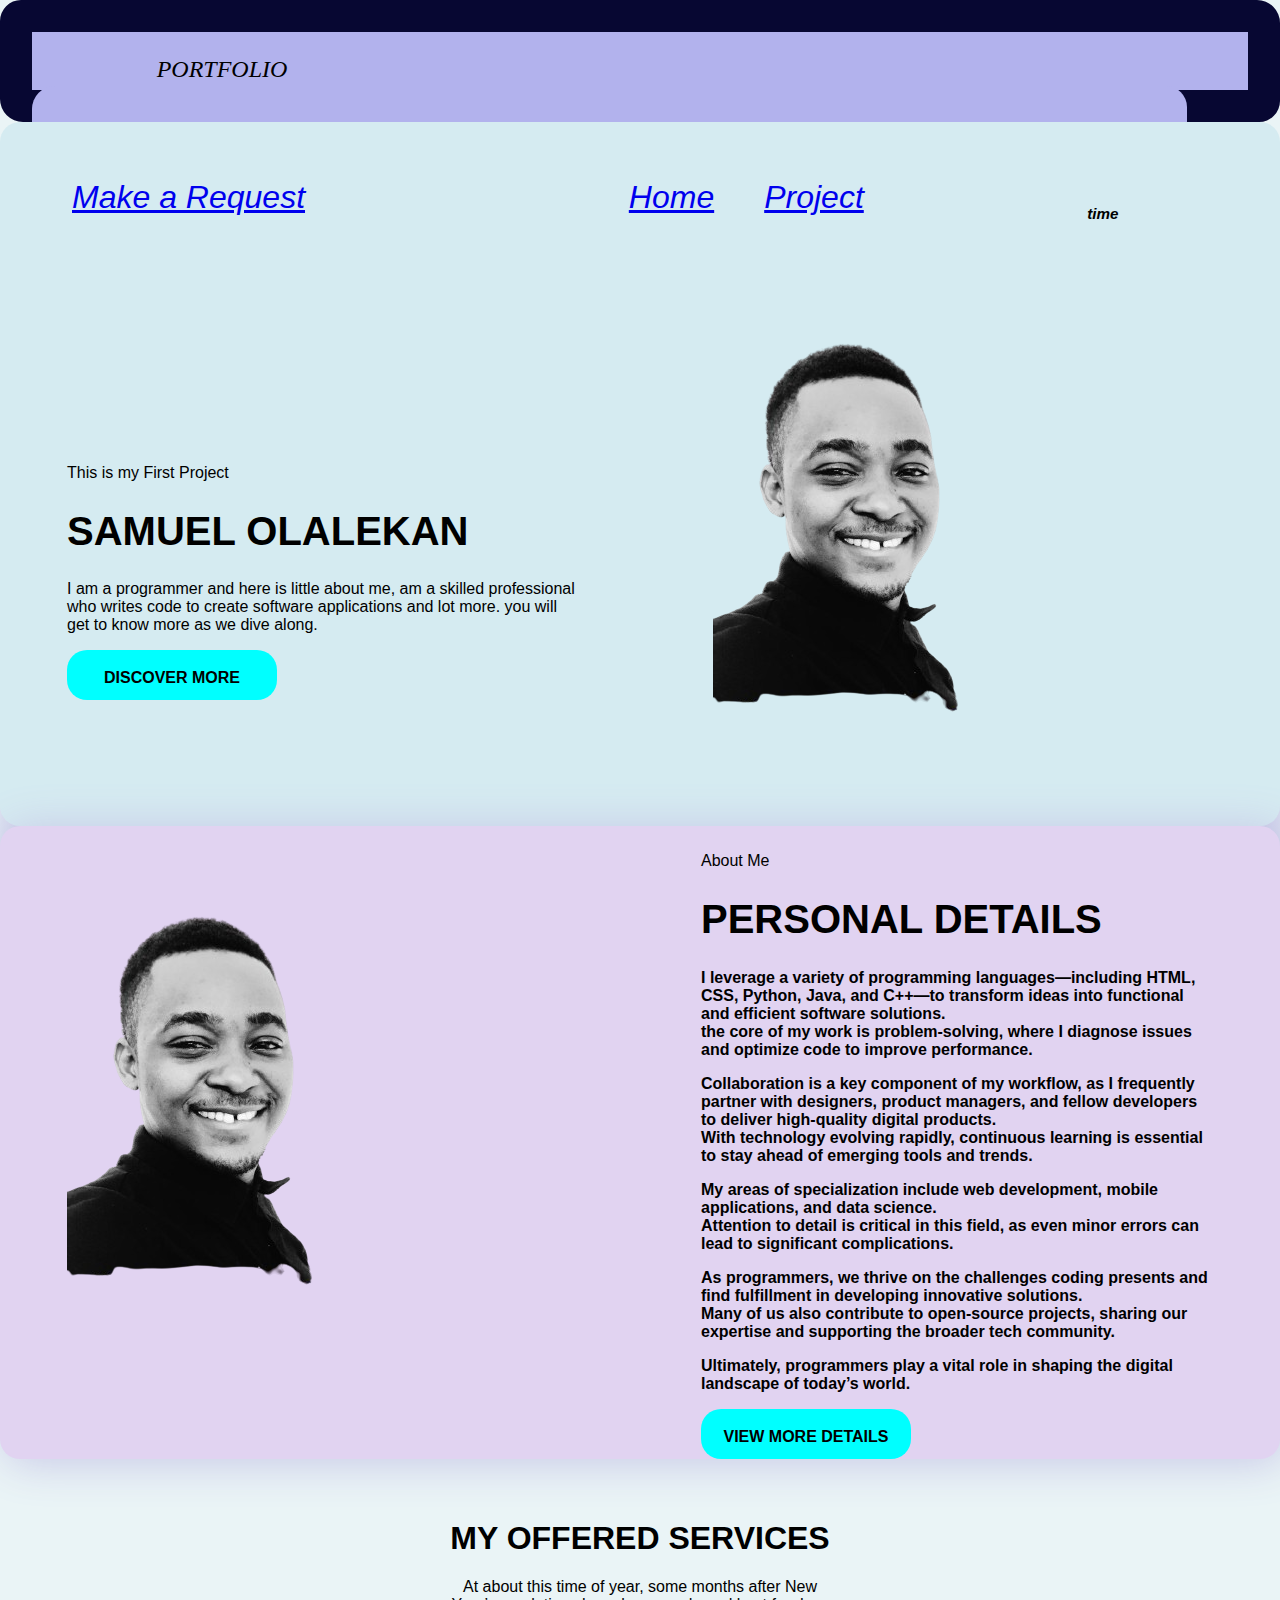
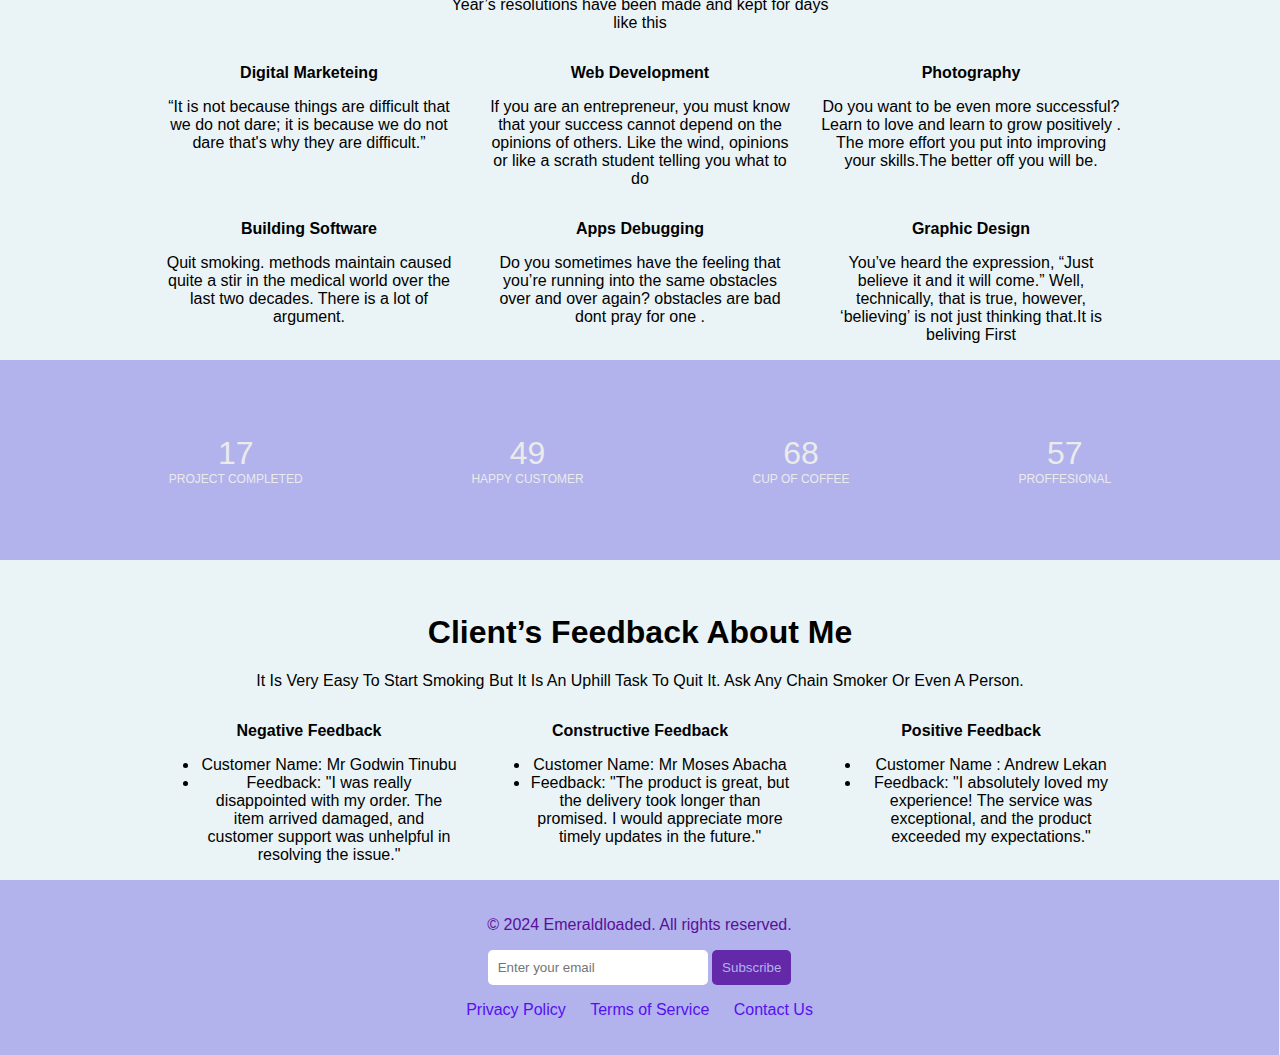
<file: index.html>
<!DOCTYPE html>
<html lang="en">
<head>
    <meta charset="UTF-8">
    <meta name="viewport" content="width=device-width, initial-scale=1.0">
    <title>Project007</title>
    <!-- <link href='https://unpkg.com/boxicons@2.1.4/dist/boxicons.js' rel='stylesheet'> -->
    <link rel="stylesheet" href="https://cdnjs.cloudflare.com/ajax/libs/font-awesome/6.6.0/css/all.min.css" integrity="sha512-Kc323vGBEqzTmouAECnVceyQqyqdsSiqLQISBL29aUW4U/M7pSPA/gEUZQqv1cwx4OnYxTxve5UMg5GT6L4JJg==" crossorigin="anonymous" referrerpolicy="no-referrer" />

    <link rel="stylesheet" href="project007.css">
</head>
<body>
   <div class="nav">
    <div class="Personal">
        <p>Portfolio</p>
    </div> 


   <div>
    <ul class="nav-bar">
   
        <li class="portfolio"><a href="request.html">Make a Request</a></li>

       <div class="list">

        <li><a href="index.html">Home</a></li>


        <li><a href="link.html">Project</a></li>


       </div>

        <nav class="navigation">
            <h3 id="time">time</h3>
          </nav>

       
       <script src="Project007.js"></script>


    </ul>
   </div>
   </div>

    <div class="hero-container">
        <div class="project">
           <p>This is my First Project</p>
           <h1>samuel Olalekan</h1>
           <p>I  am a programmer and here is little about me, am a skilled professional who writes code to create software applications and lot more. you will get to know more as we dive along.
           
           </p>
   
          <div class="more">
              <p>discover more</p>
          </div>

        </div>


        <div class="whatsapp">
            <img src="WhatsApp_Image_2024-09-05_at_20.22.55-removebg-preview (1).png" alt="sefl">
        </div>
    </div>

   <div class="hero-container1">
    <div class="image">
        <img src="WhatsApp_Image_2024-09-05_at_20.22.55-removebg-preview (1).png" alt="image">
    </div>
    <div class="project" id="project">
       <p>About Me</p>
       <h1>Personal details</h1>
     <b> <p> I leverage a variety of programming languages—including HTML, CSS, Python, Java, and C++—to transform ideas into functional and efficient software solutions. <br>
      the core of my work is problem-solving, where I diagnose issues and optimize code to improve performance.</p>

      <p>Collaboration is a key component of my workflow, as I frequently partner with designers, product managers, and fellow developers to deliver high-quality digital products.  <br>
      With technology evolving rapidly, continuous learning is essential to stay ahead of emerging tools and trends. <br> </p>

      <p>My areas of specialization include web development, mobile applications, and data science. <br>Attention to detail is critical in this field, as even minor errors can lead to significant complications.</p>

     As programmers, we thrive on the challenges coding presents and find fulfillment in developing innovative solutions. <br>Many of us also contribute to open-source projects, sharing our expertise and supporting the broader tech community. 
<p>Ultimately, programmers play a vital role in shaping the digital landscape of today’s world.</b> </p>

       <div class="more">
           <p>View More details</p>
       </div>
    </div>

   </div>

   <div class="services" id="services">
    <h1 class="my">My Offered Services</h1>

    <p>At about this time of year, some months after New Year’s resolutions have been made and kept for days like this</p>
    </div>

   <div class="Sam">
      <div class="sam">
        <div class="logo">
            <i class="fa-solid fa-code"></i>
            <p><b>Digital Marketeing</b></p>
        </div>
         <p>“It is not because things are difficult that we do not dare; it is because we do not dare that's why  they are difficult.”</p>
        </div> 
     
        <div class="sam">
            <div class="logo">
                <i class="fa-solid fa-laptop"></i>
                <p><b>Web Development</b></p>
            </div>
            <p> If you are an entrepreneur, you must know that your success cannot depend on the opinions of others. Like the wind, opinions or like a scrath student telling you what to do</p>
        </div>


        <div class="sam">
            <div class="logo">
                <i class="fa-solid fa-image"></i>
            <p> <b>Photography</b></p>
        </div>
                <p>Do you want to be even more successful? Learn to love and learn to grow positively . The more effort you put into improving your skills.The better off you will be.</p>
        </div>

        <div class="sam">
            <div class="logo">
                <i class="fa-solid fa-shield-halved"></i>
              <p><b>Building Software</b></p> 
        </div>
            <p>Quit smoking. methods maintain caused quite a stir in the medical world over the last two decades. There is a lot of argument.</p>
    
        </div>
    
        <div class="sam">
            <div class="logo">
                <i class="fa-regular fa-images"></i>
            <p> <b>Apps Debugging</b></p>
           </div>
            <p> Do you sometimes have the feeling that you’re running into the same obstacles over and over again? 
                obstacles are bad dont pray for one .</p>
        </div>

        <div class="sam">
            <div class="logo">
               <i class="fa-solid fa-file"></i>
                 <p><b>Graphic Design</b></p>
        </div>
            <p>You’ve heard the expression, “Just believe it and it will come.” Well, technically, that is true, however, ‘believing’ is not just thinking that.It is beliving First</p>
        </div>
   </div>

   <div class="olami">

    <div class="ola">

       <div>
        <p>17 </p>
        <p class="A1">project completed</p>
       </div>

       <div>
        <p>49 </p> 
       <p class="A1"> happy customer</p>
       </div>

       <div>
        <p>68</p>
        <p class="A1"> cup of coffee</p>
       </div>
        <div>
            <p>57 </p>
            <p  class="A1"> proffesional</p>
        </div>
    </div>
   </div>

    <div class="fathers">
        <h1>Client’s Feedback About Me</h1>
        <p>It is very easy to start smoking but it is an uphill task to quit it. Ask any chain smoker or even a person.</p>
    </div>

    <div class="Sam1">


        <div class="sam1">
                <p> <b>Negative Feedback</b></p>
                <ul> 
                    <li>Customer Name: Mr Godwin Tinubu</li>


                   <li>Feedback: "I was really disappointed with my order. The item arrived damaged, and customer support was unhelpful in resolving the issue."</li>

                </ul>
                
        </div>


        <div class="sam1">
            <p> <b>Constructive Feedback</b></p>

                <ul>
                    <li>Customer Name: Mr Moses Abacha</li>

                    <li>Feedback: "The product is great, but the delivery took longer than promised. I would appreciate more timely updates in the future."</li>
                </ul>
        </div>


        <div class="sam1">
            <p> <b> Positive Feedback</b> </p>

                <ul>
                  <li>Customer Name : Andrew Lekan</li>

                   <li>Feedback: "I absolutely loved my experience! 
                    The service was exceptional, and the product exceeded 
                    my expectations."</li>
                </ul>
        </div>

     </div>

     <footer>
        <p>&copy; 2024 Emeraldloaded. All rights reserved.</p>
        <div class="email-input">
            <input type="email" placeholder="Enter your email" required>
            <button type="submit">Subscribe</button>
        </div>
        <p>
            <a href="#privacy">Privacy Policy</a> 
            <a href="#terms">Terms of Service</a> 
            <a href="#contact">Contact Us</a>
        </p>
    </footer>
</body>


</html>
</file>
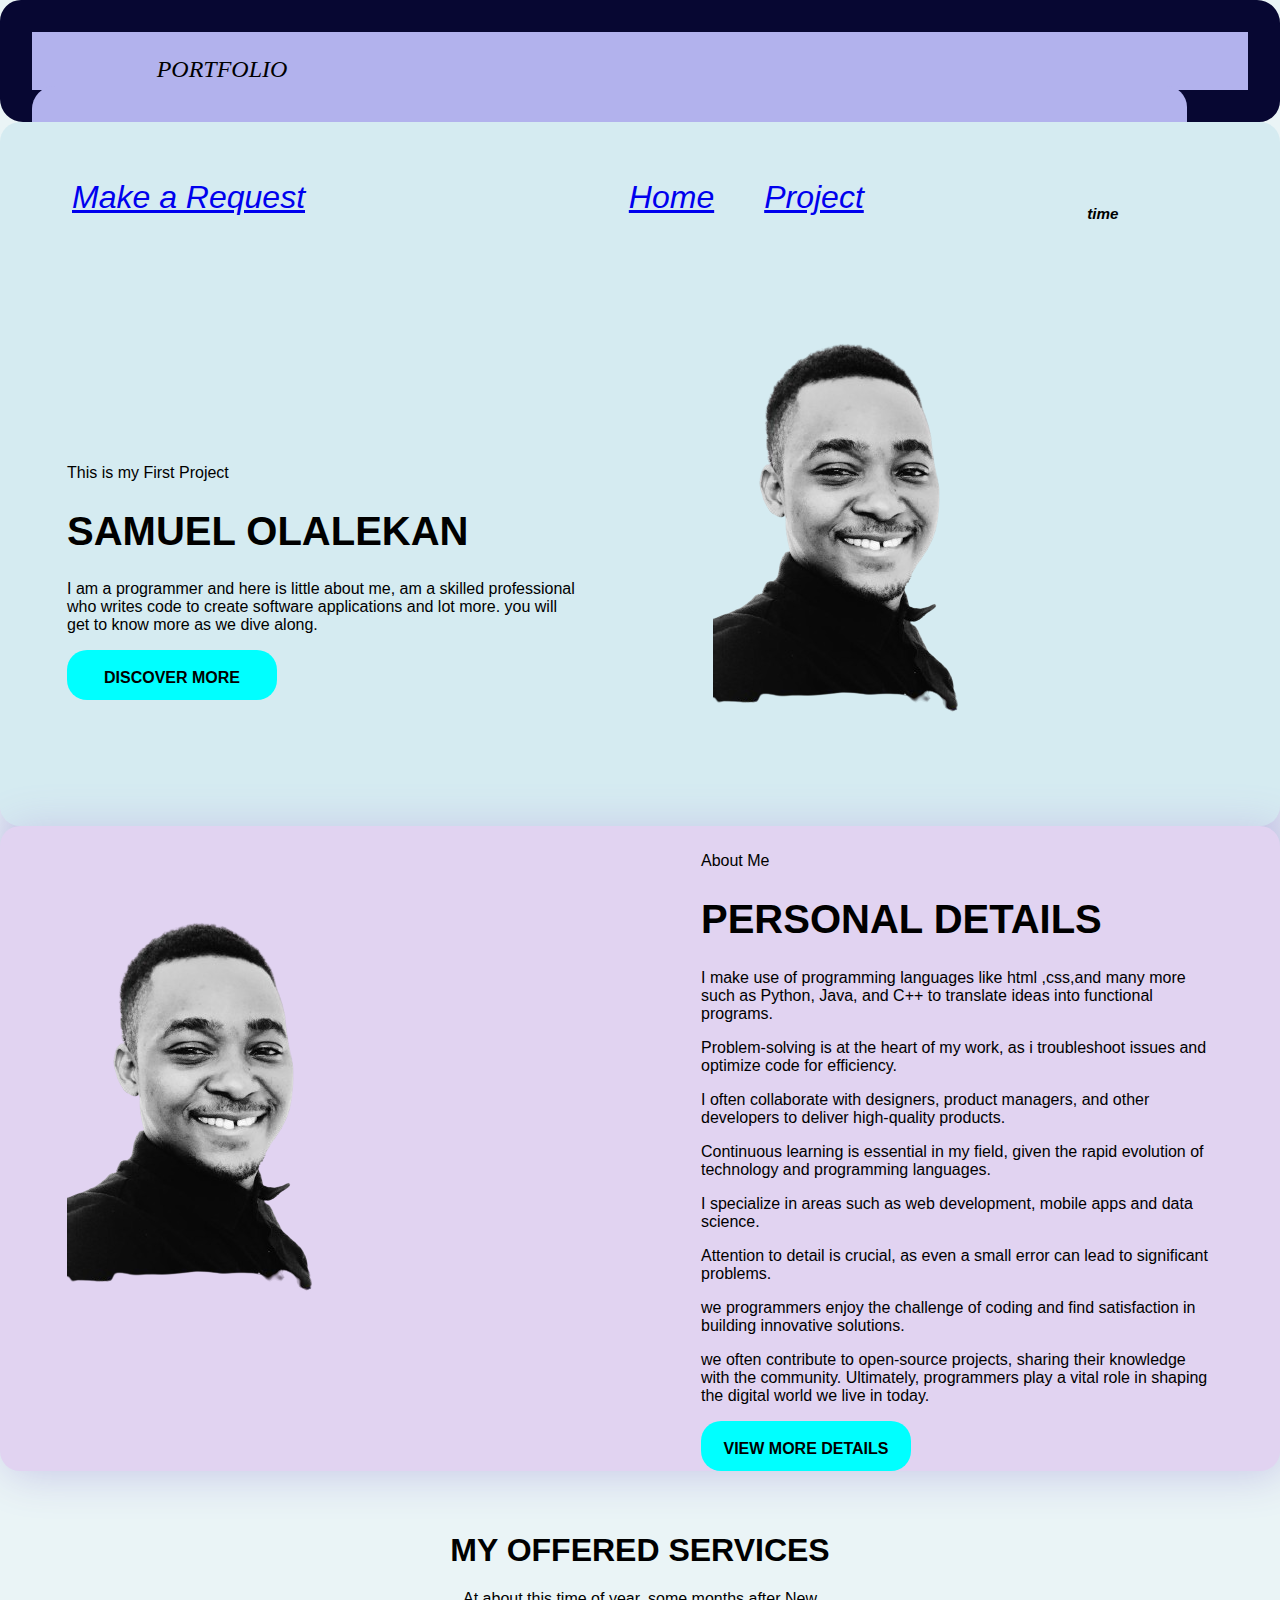
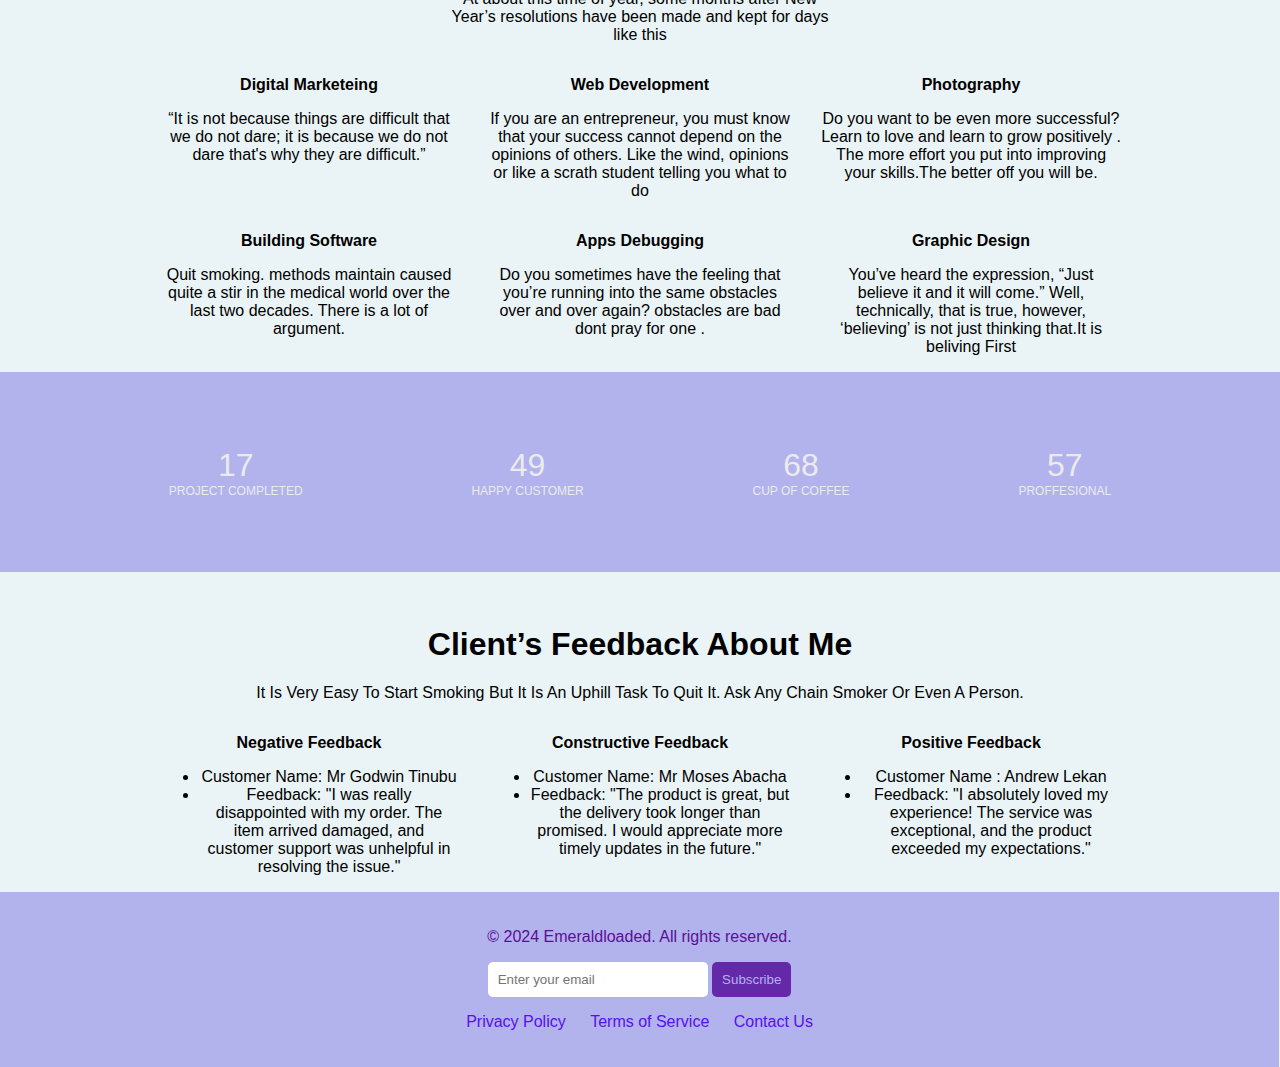
<file: index/html/index.html>
<!DOCTYPE html>
<html lang="en">
<head>
    <meta charset="UTF-8">
    <meta name="viewport" content="width=device-width, initial-scale=1.0">
    <title>Project007</title>
    <!-- <link href='https://unpkg.com/boxicons@2.1.4/dist/boxicons.js' rel='stylesheet'> -->
    <link rel="stylesheet" href="https://cdnjs.cloudflare.com/ajax/libs/font-awesome/6.6.0/css/all.min.css" integrity="sha512-Kc323vGBEqzTmouAECnVceyQqyqdsSiqLQISBL29aUW4U/M7pSPA/gEUZQqv1cwx4OnYxTxve5UMg5GT6L4JJg==" crossorigin="anonymous" referrerpolicy="no-referrer" />

    <link rel="stylesheet" href="/style.css/project007.css">
</head>
<body>
   <div class="nav">
    <div class="Personal">
        <p>Portfolio</p>
    </div> 


   <div>
    <ul class="nav-bar">
   
        <li class="portfolio"><a href="/index/html/request.html">Make a Request</a></li>

       <div class="list">

        <li><a href="/index/html/index.html">Home</a></li>


        <li><a href="/index/html/link.html">Project</a></li>


       </div>

        <nav class="navigation">
            <h3 id="time">time</h3>
          </nav>

       
       <script src="/script.js/Project007.js"></script>


    </ul>
   </div>
   </div>

    <div class="hero-container">
        <div class="project">
           <p>This is my First Project</p>
           <h1>samuel Olalekan</h1>
           <p>I  am a programmer and here is little about me, am a skilled professional who writes code to create software applications and lot more. you will get to know more as we dive along.
           
           </p>
   
          <div class="more">
              <p>discover more</p>
          </div>

        </div>


        <div class="whatsapp">
            <img src="/img/image/WhatsApp_Image_2024-09-05_at_20.22.55-removebg-preview (1).png" alt="sefl">
        </div>
    </div>

   <div class="hero-container1">
    <div class="image">
        <img src="/img/image/WhatsApp_Image_2024-09-05_at_20.22.55-removebg-preview (1).png" alt="image">
    </div>
    <div class="project" id="project">
       <p>About Me</p>
       <h1>Personal details</h1>
       <p> I make  use  of programming languages like html ,css,and many more such as Python, Java, and C++ to translate ideas into functional programs. <p>Problem-solving is at the heart of my work, as i troubleshoot issues and optimize code for efficiency.</p> <p>I often collaborate with designers, product managers, and other developers to deliver high-quality products. <p>Continuous learning is essential in my field, given the rapid evolution of technology and programming languages.</p> I specialize in areas such as web development, mobile apps and data science. </p>Attention to detail is crucial, as even a small error can lead to significant problems. <p>we programmers enjoy the challenge of coding and find satisfaction in building innovative solutions.  </p>we often contribute to open-source projects, sharing their knowledge with the community. Ultimately, programmers play a vital role in shaping the digital world we live in today.
        </p>  

       <div class="more">
           <p>View More details</p>
       </div>
    </div>

   </div>

   <div class="services" id="services">
    <h1 class="my">My Offered Services</h1>

    <p>At about this time of year, some months after New Year’s resolutions have been made and kept for days like this</p>
    </div>

   <div class="Sam">
      <div class="sam">
        <div class="logo">
            <i class="fa-solid fa-code"></i>
            <p><b>Digital Marketeing</b></p>
        </div>
         <p>“It is not because things are difficult that we do not dare; it is because we do not dare that's why  they are difficult.”</p>
        </div> 
     
        <div class="sam">
            <div class="logo">
                <i class="fa-solid fa-laptop"></i>
                <p><b>Web Development</b></p>
            </div>
            <p> If you are an entrepreneur, you must know that your success cannot depend on the opinions of others. Like the wind, opinions or like a scrath student telling you what to do</p>
        </div>


        <div class="sam">
            <div class="logo">
                <i class="fa-solid fa-image"></i>
            <p> <b>Photography</b></p>
        </div>
                <p>Do you want to be even more successful? Learn to love and learn to grow positively . The more effort you put into improving your skills.The better off you will be.</p>
        </div>

        <div class="sam">
            <div class="logo">
                <i class="fa-solid fa-shield-halved"></i>
              <p><b>Building Software</b></p> 
        </div>
            <p>Quit smoking. methods maintain caused quite a stir in the medical world over the last two decades. There is a lot of argument.</p>
    
        </div>
    
        <div class="sam">
            <div class="logo">
                <i class="fa-regular fa-images"></i>
            <p> <b>Apps Debugging</b></p>
           </div>
            <p> Do you sometimes have the feeling that you’re running into the same obstacles over and over again? 
                obstacles are bad dont pray for one .</p>
        </div>

        <div class="sam">
            <div class="logo">
               <i class="fa-solid fa-file"></i>
                 <p><b>Graphic Design</b></p>
        </div>
            <p>You’ve heard the expression, “Just believe it and it will come.” Well, technically, that is true, however, ‘believing’ is not just thinking that.It is beliving First</p>
        </div>
   </div>

   <div class="olami">

    <div class="ola">

       <div>
        <p>17 </p>
        <p class="A1">project completed</p>
       </div>

       <div>
        <p>49 </p> 
       <p class="A1"> happy customer</p>
       </div>

       <div>
        <p>68</p>
        <p class="A1"> cup of coffee</p>
       </div>
        <div>
            <p>57 </p>
            <p  class="A1"> proffesional</p>
        </div>
    </div>
   </div>

    <div class="fathers">
        <h1>Client’s Feedback About Me</h1>
        <p>It is very easy to start smoking but it is an uphill task to quit it. Ask any chain smoker or even a person.</p>
    </div>

    <div class="Sam1">


        <div class="sam1">
                <p> <b>Negative Feedback</b></p>
                <ul> 
                    <li>Customer Name: Mr Godwin Tinubu</li>


                   <li>Feedback: "I was really disappointed with my order. The item arrived damaged, and customer support was unhelpful in resolving the issue."</li>

                </ul>
                
        </div>


        <div class="sam1">
            <p> <b>Constructive Feedback</b></p>

                <ul>
                    <li>Customer Name: Mr Moses Abacha</li>

                    <li>Feedback: "The product is great, but the delivery took longer than promised. I would appreciate more timely updates in the future."</li>
                </ul>
        </div>


        <div class="sam1">
            <p> <b> Positive Feedback</b> </p>

                <ul>
                  <li>Customer Name : Andrew Lekan</li>

                   <li>Feedback: "I absolutely loved my experience! 
                    The service was exceptional, and the product exceeded 
                    my expectations."</li>
                </ul>
        </div>

     </div>

     <footer>
        <p>&copy; 2024 Emeraldloaded. All rights reserved.</p>
        <div class="email-input">
            <input type="email" placeholder="Enter your email" required>
            <button type="submit">Subscribe</button>
        </div>
        <p>
            <a href="#privacy">Privacy Policy</a> 
            <a href="#terms">Terms of Service</a> 
            <a href="#contact">Contact Us</a>
        </p>
    </footer>
</body>


</html>
</file>
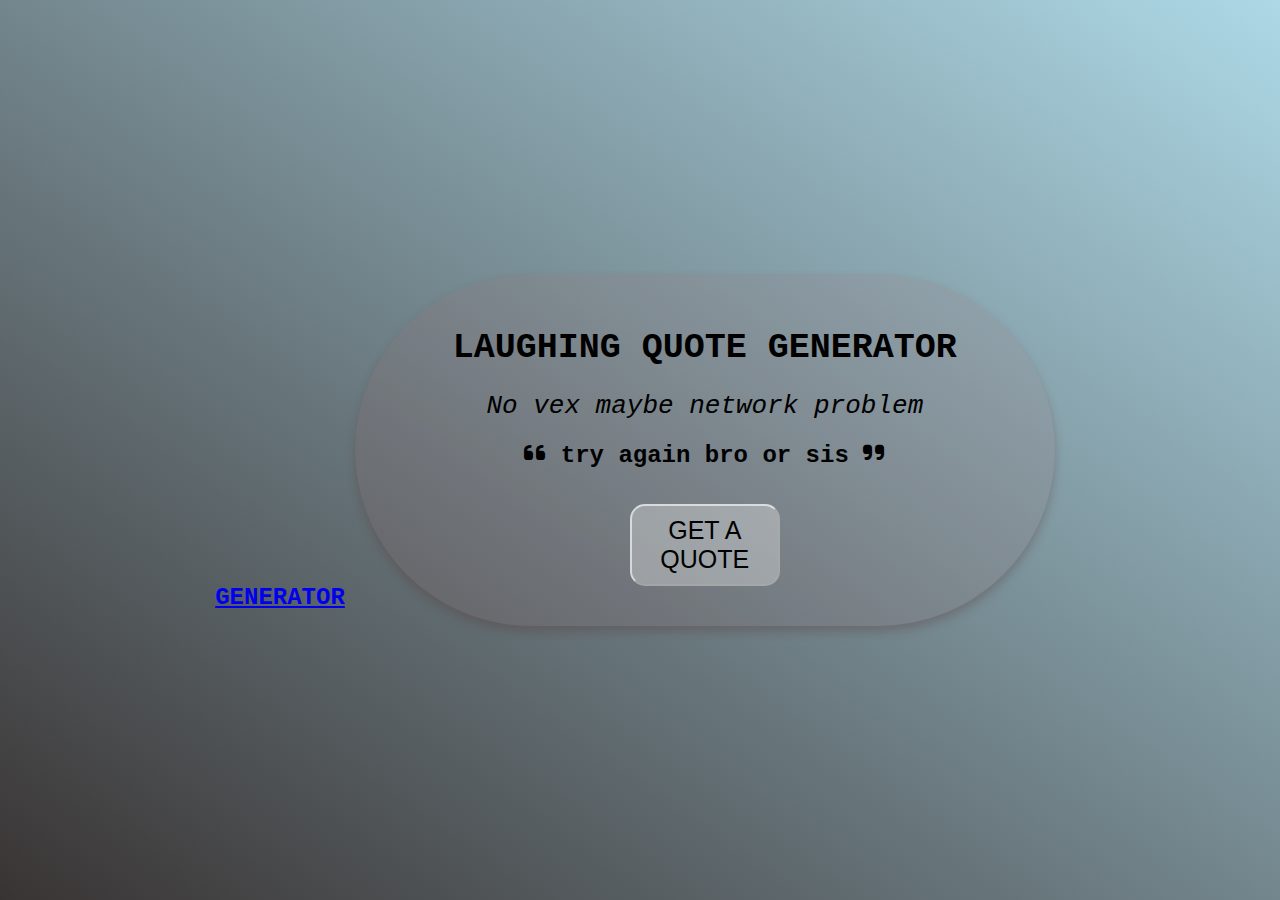
<file: Laughingquote.html>
<!DOCTYPE html>
<html lang="en">
<head>
    <meta charset="UTF-8">
    <meta name="viewport" content="width=device-width, initial-scale=1.0">
    <title>LAUGHING QUOTE GENERATOR</title>
    <link rel="stylesheet" href="Laughingquote.css">
    <link rel="stylesheet" href="https://cdnjs.cloudflare.com/ajax/libs/font-awesome/6.7.2/css/all.min.css" 
    integrity="sha512-Evv84Mr4kqVGRNSgIGL/F/aIDqQb7xQ2vcrdIwxfjThSH8CSR7PBEakCr51Ck+w+/U6swU2Im1vVX0SVk9ABhg=="
     crossorigin="anonymous" referrerpolicy="no-referrer" />
</head>
<body>

    <div class="Gen">
        <h2> <a href="index.html">GENERATOR</a></h2>
    </div>

    
    <div class="container">
    
        <h1 class="heading">LAUGHING QUOTE GENERATOR
        </h1>
        <p class="author" id="author">~ Author</p>
        <h2 class="quote">
            <i class="fa-solid fa-quote-left"></i>
            <span id="quote">Quote</span>
            <i class="fa-solid fa-quote-right"></i>

        </h2>
         <button class="btn" id="btn">Get a quote</button>

    </div>

    <script src="Laughingquote.js"></script>
</body>
</html>
</file>
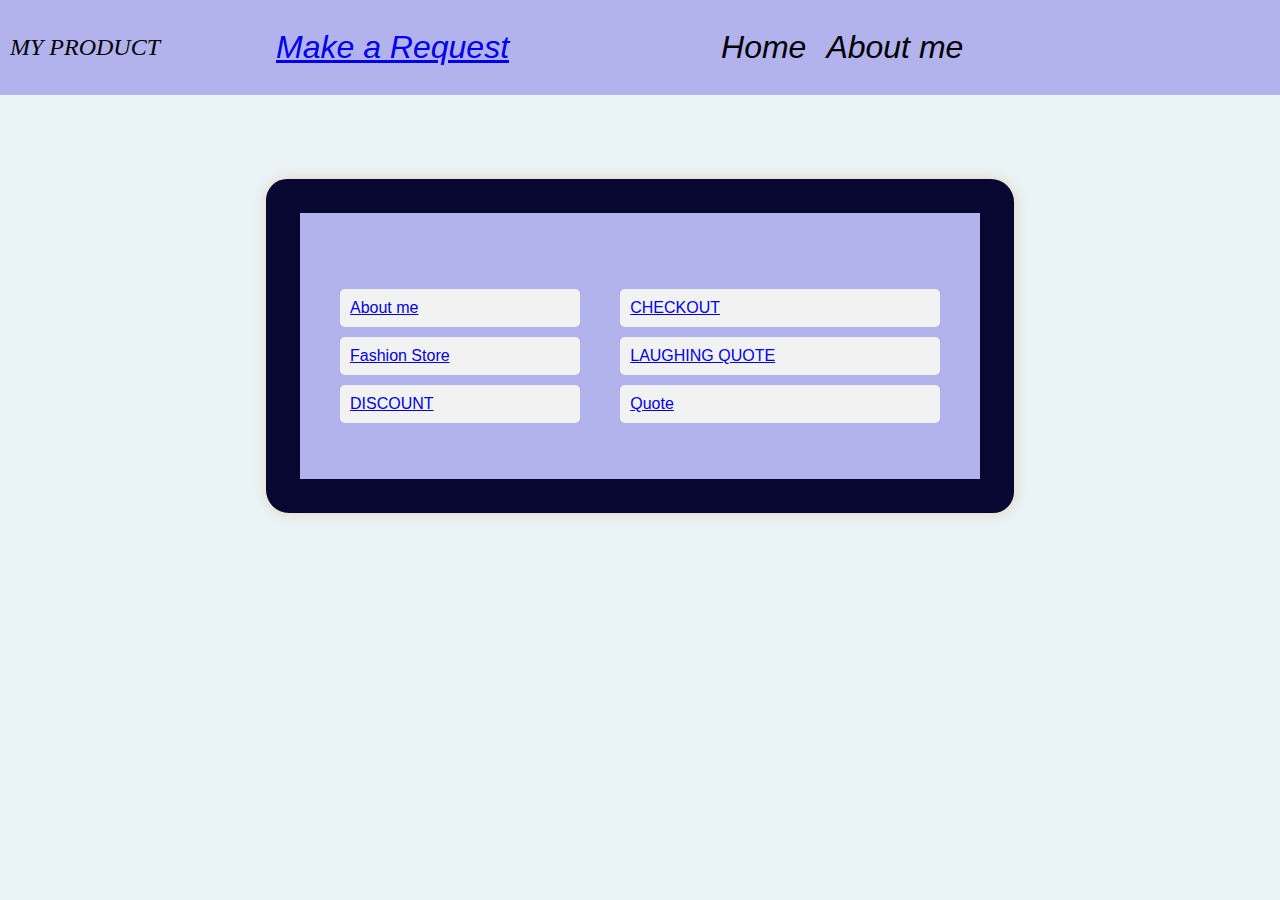
<file: link.html>
<!DOCTYPE html>
<html lang="en">
<head>
    <meta charset="UTF-8">
    <meta name="viewport" content="width=device-width, initial-scale=1.0">
    <title>Other Project</title>
    <link rel="stylesheet" href="/style.css/link.css">
</head>
<body>
    <div class="nav">
        <table class="nav-table">
            <tr>
                <td class="personal-cell">
                    <div class="Personal">
                        <p>MY PRODUCT</p>
                    </div>
                </td>
                <td class="nav-bar-cell">
                    <ul class="nav-bar">
                        <li class="portfolio"><a href="/index/html/request.html">Make a Request</a></li>
                        <div class="list">
                            <li><a href="/index/html/index.html">Home</a></li>
                            <li><a href="/index/html/link.html">About me</a></li>
                        </div>
                    </ul>
                </td>
            </tr>
        </table>
    </div>

    <div class="content">
        <table class="content-table">
            <tr>
                <td>
                    <ul class="list1">
                        <li><a href="/index/html/index.html">About me</a></li>
                        <li><a href="/index/html/shop.html"> Fashion Store</a></li>
                        <li><a href="/index/html/Project+1.html">DISCOUNT </a></li>
                    </ul>
                </td>
                <td>
                    <ul class="list2">
                        <li><a href="/index/html/project+3.html">CHECKOUT</a></li>
                        <li><a href="/index/html/Laughingquote.html">LAUGHING QUOTE</a></li>
                        <li><a href="/index/html/quote.html">Quote</a></li>
                    </ul>
                </td>
            </tr>
        </table>
    </div>

    <script src="/script.js/link.js"></script>
</body>
</html>
</file>
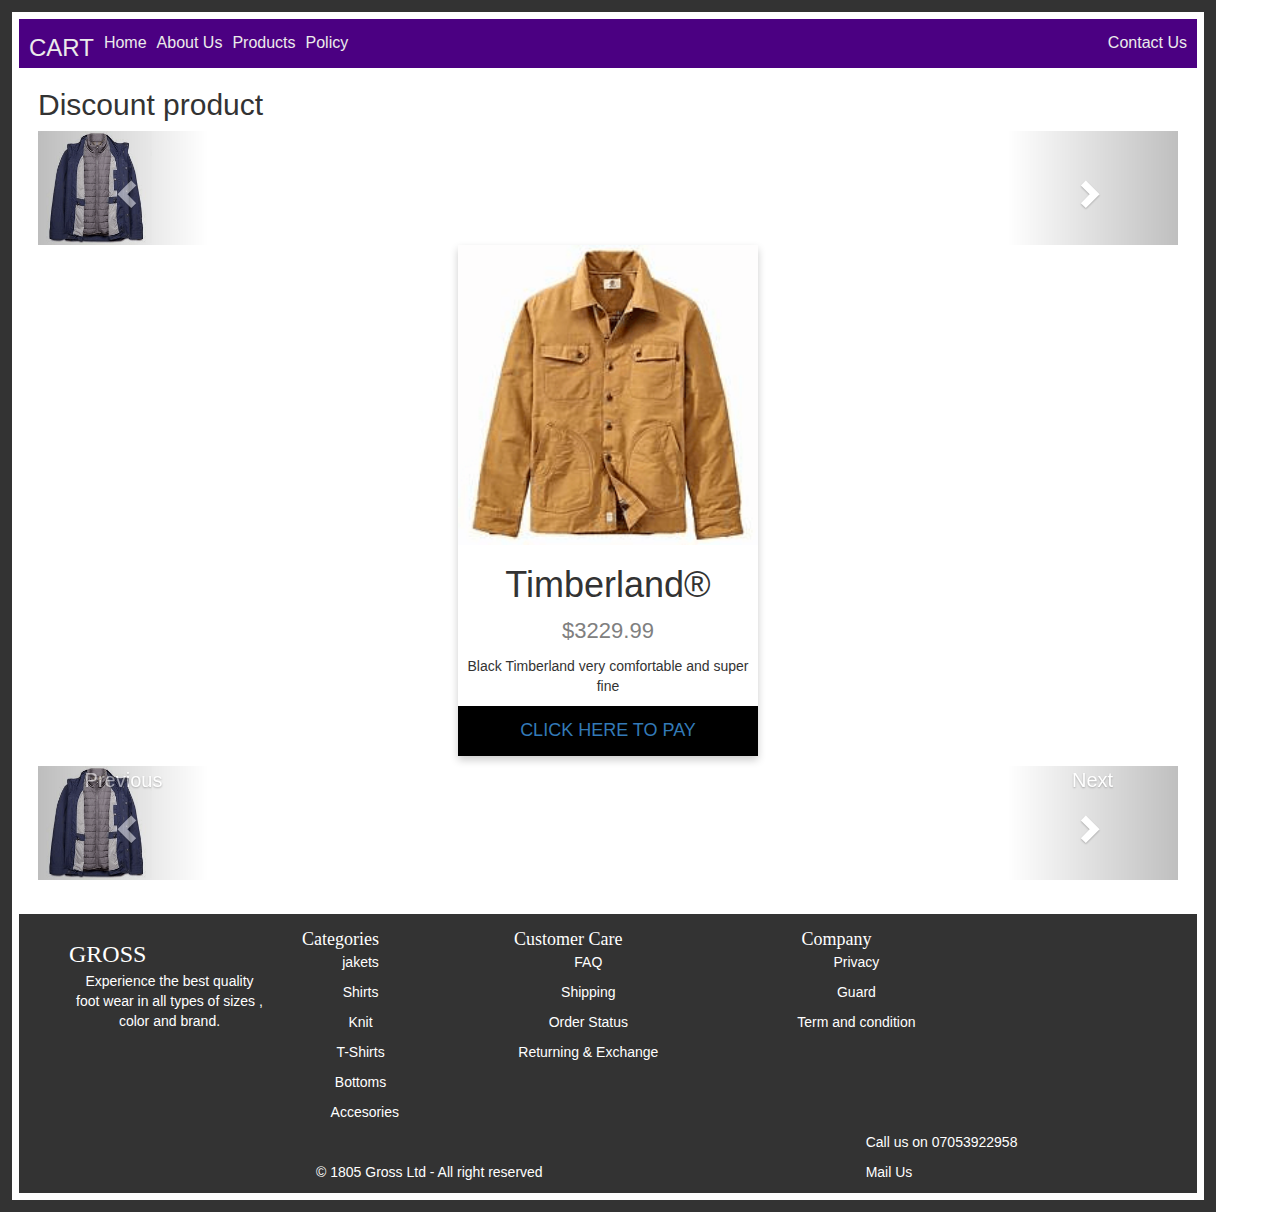
<file: Project+1.html>
<!DOCTYPE html>
<html lang="en">
<head>
    <meta charset="UTF-8">
    <meta name="viewport" content="width=device-width, initial-scale=1.0">
    <title>CART</title>
    <link rel="stylesheet" href="project+1.css">
    <link rel="stylesheet" href="https://maxcdn.bootstrapcdn.com/bootstrap/3.4.1/css/bootstrap.min.css">
  <script src="https://ajax.googleapis.com/ajax/libs/jquery/3.7.1/jquery.min.js"></script>
  <script src="https://maxcdn.bootstrapcdn.com/bootstrap/3.4.1/js/bootstrap.min.js"></script>
</head>
<body>
    
   
    <div class="MenuWrap">
        <h3><a href="Project+1.html" class="ListItem">CART</a></h3>
        <a href="link.html" class="ListItem">Home</a>
        <a href="#" class="ListItem">About Us</a>
        <a href="#" class="ListItem">Products</a>
        <a href="#" class="ListItem">Policy</a>
        <a href="#" class="LastItem">Contact Us</a>
    </div>

    <div class="container">
        <h2>Discount product</h2>  
        <div id="myCarousel" class="carousel slide" data-ride="carousel">
          <ol class="carousel-indicators">
            <li data-target="#myCarousel" data-slide-to="0" class="active"></li>
            <li data-target="#myCarousel" data-slide-to="1"></li>
            <li data-target="#myCarousel" data-slide-to="2"></li>
          </ol>
      
          <!-- Wrapper for slides -->
          <div class="carousel-inner">
            <div class="item active">
              <img src="th (10).png" alt="Los Angeles" style="width:10%;">
            </div>
      
            <div class="item">
              <img src="th (4).png" alt="Chicago" style="width:10%;">
            </div>
          
            <div class="item">
              <img src="th (5).png" alt="New york" style="width:10%;">
            </div>
          </div>
      
          <!-- Left and right controls -->
          <a class="left carousel-control" href="#myCarousel" data-slide="prev">
            <span class="glyphicon glyphicon-chevron-left"></span>
            <span class="sr-only">Previous</span>
          </a>
          <a class="right carousel-control" href="#myCarousel" data-slide="next">
            <span class="glyphicon glyphicon-chevron-right"></span>
            <span class="sr-only">Next</span>
          </a>
        </div>
      </div>
      


        
       <div class="card">
            <img src="th (6).png" alt="Denim Jeans" style="width:100%">
            <h1>Timberland®</h1>
            <p class="price">$3229.99</p>
            <p>Black Timberland very comfortable and super fine</p>
            <a href=""></a>
            <p><button> <a href="project+3.html">CLICK HERE TO PAY</a></button></p>
      </div>
            
        <div class="container">
            <div id="myCarousell" class="carousel slide" data-ride="carousel">
              <ol class="carousel-indicators">
                <li data-target="#myCarousel" data-slide-to="0" class="active"></li>
                <li data-target="#myCarousel" data-slide-to="1"></li>
                <li data-target="#myCarousel" data-slide-to="2"></li>
              </ol>
          
              <div class="carousel-inner">
                <div class="item active">
                  <img src="th (10).png" alt="Los Angeles" style="width:10%;">
                </div>
          
                <div class="item">
                  <img src="th (9).png" alt="Chicago" style="width:10%;">
                </div>
              
                <div class="item">
                  <img src="th (3).png" alt="New york" style="width:10%;">
                </div>
              </div>
          
              <!-- Left and right controls -->
              <a class="left carousel-control" href="#myCarousel" data-slide="prev">
                <span class="glyphicon glyphicon-chevron-left"></span>
                <span class="sr-only-focusable">Previous</span>
              </a>
              <a class="right carousel-control" href="#myCarousel" data-slide="next">
                <span class="glyphicon glyphicon-chevron-right"></span>
                <span class="sr-only-focusable">Next</span>
              </a>
            </div>
          </div>
          



      <footer class="footer">
        <div class="social">
            <div class="ross">GROSS</div>
            <p class="ex"> Experience the best quality
                 foot wear in all types of
                sizes , color and brand.
            </p>
        </div>
        <div class="cate1">
           <div class="cate">Categories</div>
           <ul>jakets</ul>
           <ul>Shirts</ul>
           <ul>Knit</ul>
           <ul>T-Shirts</ul>
           <ul>Bottoms</ul>
           <ul>Accesories</ul>
        </div>

        <div class="customer">
            <div class="cust">Customer Care</div>
            <ul>FAQ</ul>
            <ul>Shipping</ul>
            <ul>Order Status</ul>
            <ul>Returning & Exchange</ul>
        </div>

        <div class="customer1">
            <div class="cust1">Company</div>
            <ul>Privacy</ul>
            <ul>Guard</ul>
            <ul>Term and condition</ul>
        </div>

        <div class="footer-links">
            <a href="#" class="fa fa-facebook"></a>  
            <a href="#" class="fa fa-twitter"></a>  
            <a href="#" class="fa fa-pinterest"></a>  
            <a href="#" class="fa fa-linkedin"></a>  
            <a href="#" class="fa fa-instagram"></a> 
        </div>


       <div class="down">
         <p class="copy">&copy 1805 Gross Ltd - All right reserved </p>
        </div>

        <div class="down">
         <p class="copy1"> Call us on 07053922958 </p>
         <p class="copy1">Mail Us</p>
        </div>
    </footer>
</body>
</html>
</file>
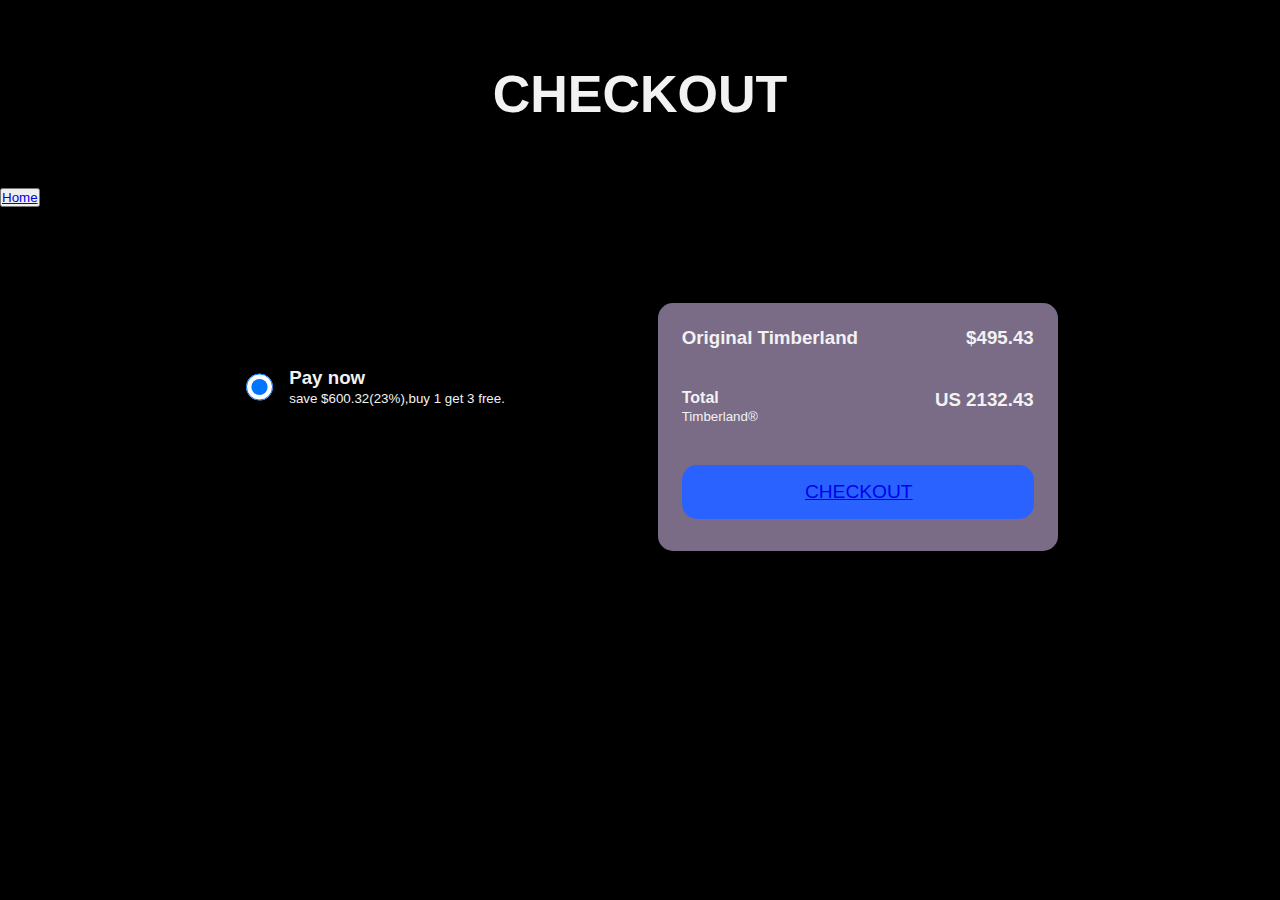
<file: project+3.html>
<!DOCTYPE html>
<html lang="en">
<head>
    <meta charset="UTF-8">
    <meta name="viewport" content="width=device-width, initial-scale=1.0">
    <title>Document</title>
    <link rel="stylesheet" href="project+3.css">
</head>
<body>
    <h1 class="title">CHECKOUT</h1>
    <h3 class="title"><button><a href="index.html">Home</a></button></h3>
    <main class="container">
        <div class="plans-container">
         <label for="" class="plans annual-plan">
          <input type="radio" name="plans-container"id="annual-plan-select"
          checked
          class="plan-selector"
          value="annual-plan-select"/>
          <div class="annual-plan-descretion">
            <h3 class="plan-title">Pay now</h3>
            
            <small class="plan-description">
                save $600.32(23%),buy 1 get 3 free.
            </small> 

          </div>

          <!-- <h3>pay now</h3> -->
         </label>
         <label for="" class="plans annual-plan">

         </label>
            
         
        </div>
        <div class="checkout-container">
            <h3 class="plan-type">
                <span class="plan-type-description">Original Timberland</span>
                <span class="plan-type-amount">$495.43</span>
            </h3>
            <div class="billing">
             <div class="billing-description">
              <h4>Total</h4>
              <small class="billing-period">Timberland®</small>
             </div>
             <h3 class="billing-amout">US 2132.43</h3>
            </div>
            <button class="checkout-btn"><a href="request.html">CHECKOUT</a></button>
        </div>
    </main>
</body>
</html>
</file>
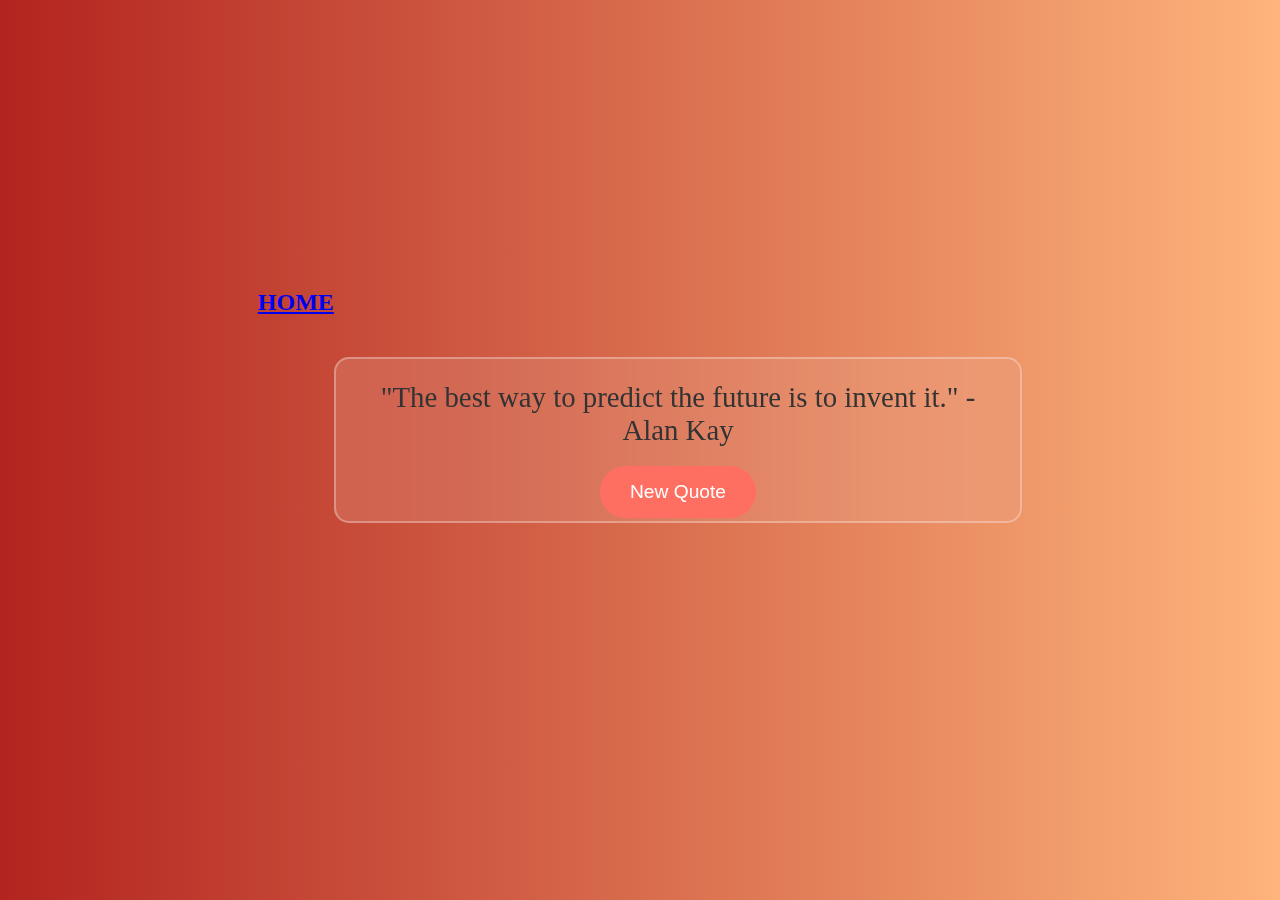
<file: quote.html>
<!DOCTYPE html>
<html lang="en">
<head>
    <meta charset="UTF-8">
    <meta name="viewport" content="width=device-width, initial-scale=1.0">
    <title>Quote Box with Popup</title>
    <link rel="stylesheet" href="quote.css">
</head>
<body>

    <div class="HM">
        <h2><a href="index.html">HOME</a></h2>
    </div>
    <div class="quote-box">
        <p class="quote-message" id="quoteMessage">"The best way to predict the future is to invent it." - Alan Kay</p>
        <button id="newQuoteButton">New Quote</button>
    </div>
    <!-- <div id="popup" class="popup">
        <div class="popup-content">
            <p id="popupMessage"></p>
            <button id="closePopupButton">Close</button>
        </div> -->
    </div>
    <script src="quote.js"></script>
</body>
</html>
</file>
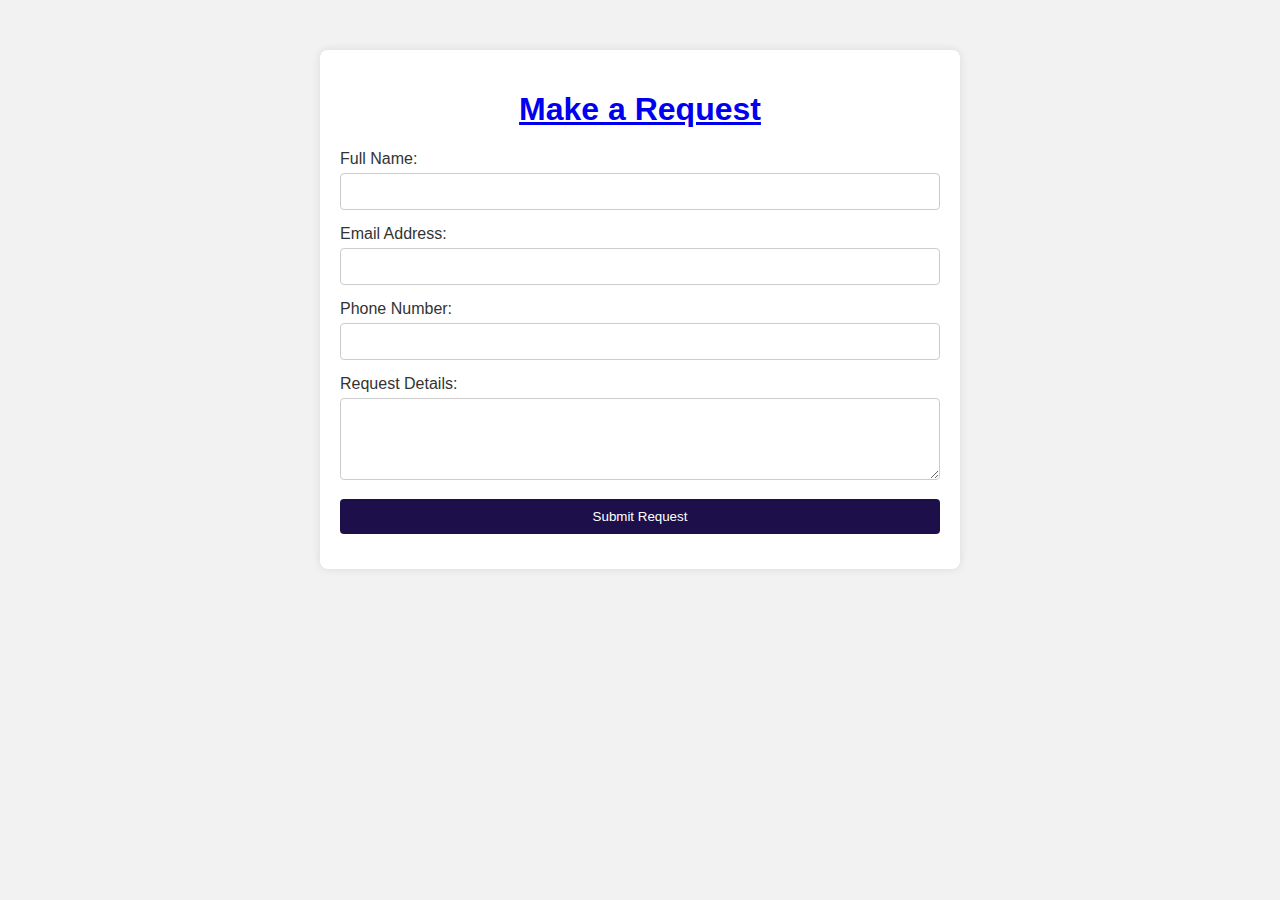
<file: request.html>
<!DOCTYPE html>
<html lang="en">
<head>
    <meta charset="UTF-8">
    <meta name="viewport" content="width=device-width, initial-scale=1.0">
    <title>Request Form</title>
    <link rel="stylesheet" href="/style.css/request.css">
</head>
<body>
    <div class="container">
        <h1><a href="link.html">Make a Request</a></h1>
        <form action="/php/submit_request.php" method="post">
            <div class="form-group">
                <label for="name">Full Name:</label>
                <input type="text" id="name" name="name" required>
            </div>
            <div class="form-group">
                <label for="email">Email Address:</label>
                <input type="email" id="email" name="email" required>
            </div>
            <div class="form-group">
                <label for="phone">Phone Number:</label>
                <input type="tel" id="phone" name="phone" required>
            </div>
            <div class="form-group">
                <label for="request">Request Details:</label>
                <textarea id="request" name="request" rows="4" required></textarea>
            </div>
            <div class="form-group">
                <button type="submit">Submit Request</button>
            </div>
        </form>
    </div>
    <script src="/script.js/request.js"></script>
</body>
</html>
</file>
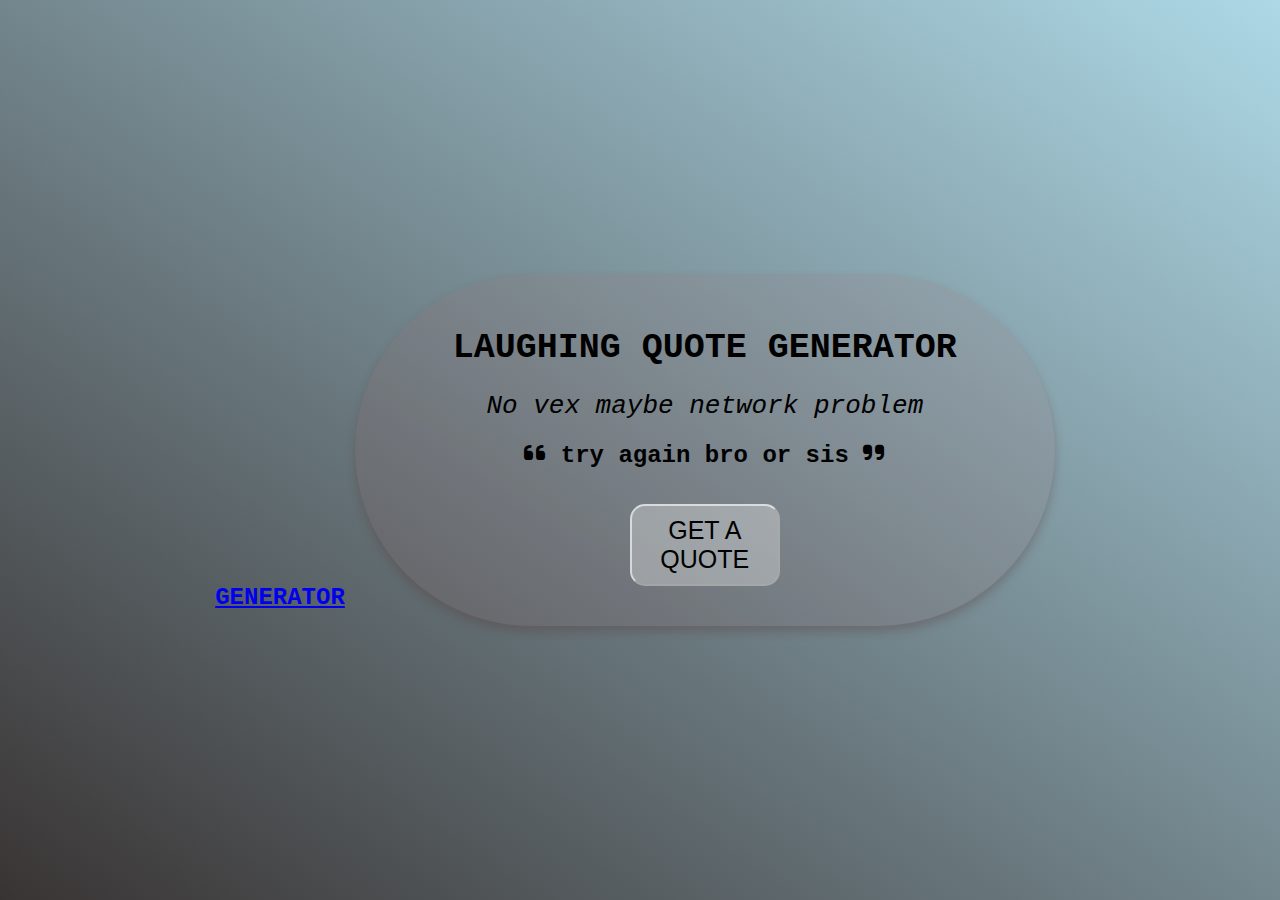
<file: index/html/Laughingquote.html>
<!DOCTYPE html>
<html lang="en">
<head>
    <meta charset="UTF-8">
    <meta name="viewport" content="width=device-width, initial-scale=1.0">
    <title>LAUGHING QUOTE GENERATOR</title>
    <link rel="stylesheet" href="/style.css/Laughingquote.css">
    <link rel="stylesheet" href="https://cdnjs.cloudflare.com/ajax/libs/font-awesome/6.7.2/css/all.min.css" 
    integrity="sha512-Evv84Mr4kqVGRNSgIGL/F/aIDqQb7xQ2vcrdIwxfjThSH8CSR7PBEakCr51Ck+w+/U6swU2Im1vVX0SVk9ABhg=="
     crossorigin="anonymous" referrerpolicy="no-referrer" />
</head>
<body>

    <div class="Gen">
        <h2> <a href="/index/html/index.html">GENERATOR</a></h2>
    </div>

    
    <div class="container">
    
        <h1 class="heading">LAUGHING QUOTE GENERATOR
        </h1>
        <p class="author" id="author">~ Author</p>
        <h2 class="quote">
            <i class="fa-solid fa-quote-left"></i>
            <span id="quote">Quote</span>
            <i class="fa-solid fa-quote-right"></i>

        </h2>
         <button class="btn" id="btn">Get a quote</button>

    </div>

    <script src="/script.js/Laughingquote.js"></script>
</body>
</html>
</file>
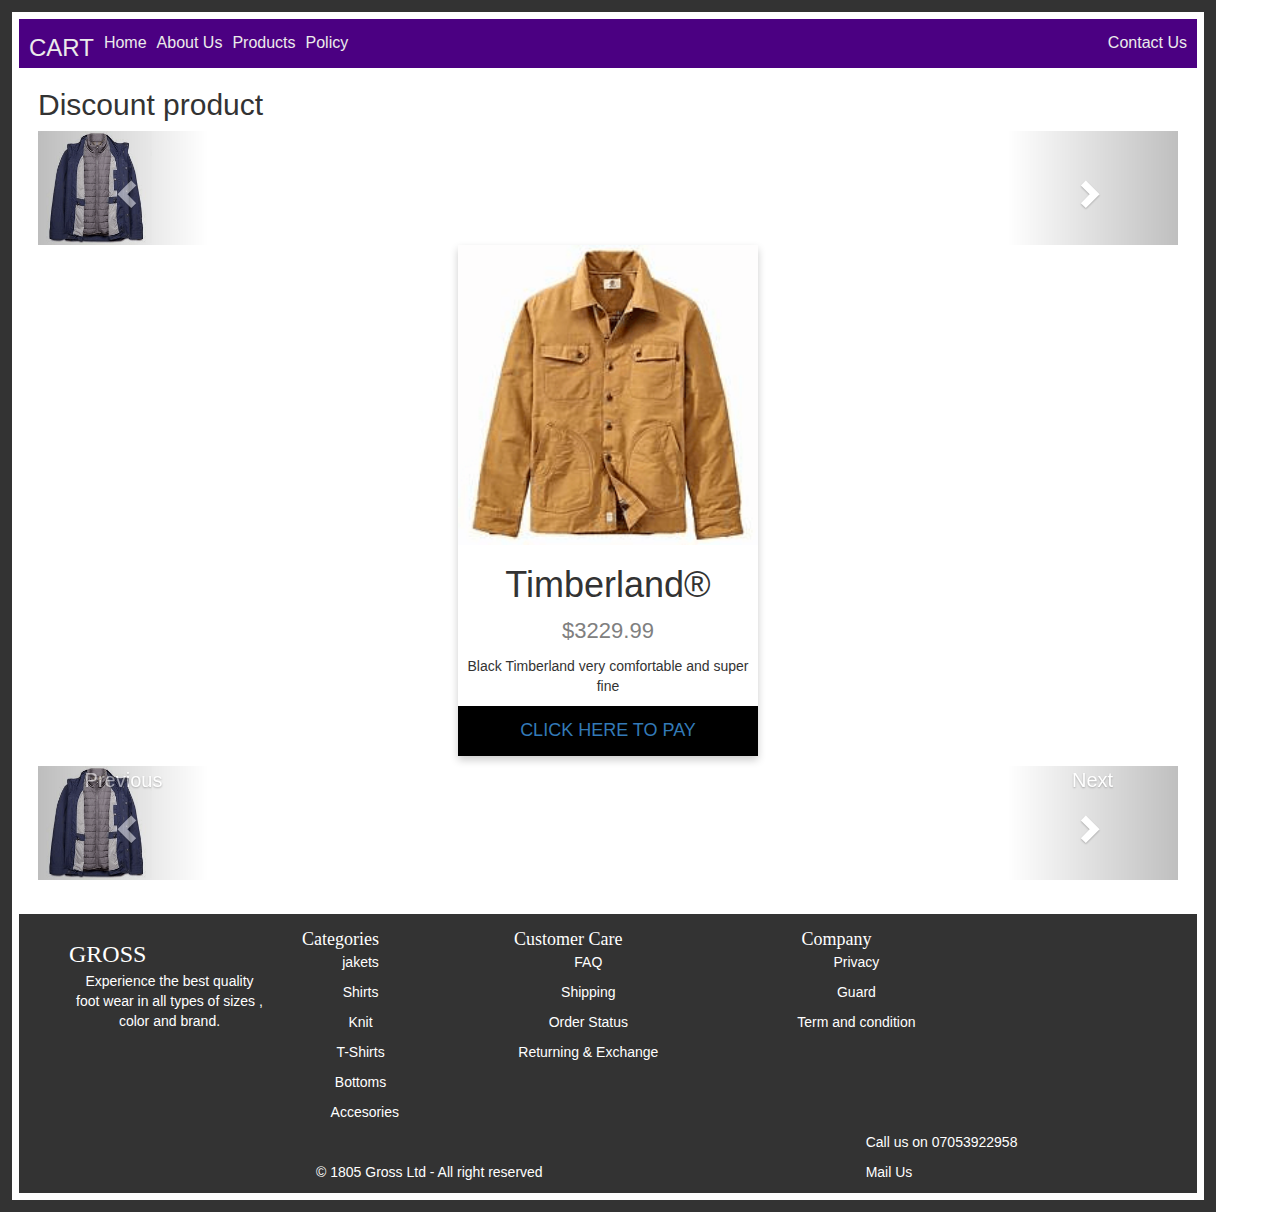
<file: index/html/Project+1.html>
<!DOCTYPE html>
<html lang="en">
<head>
    <meta charset="UTF-8">
    <meta name="viewport" content="width=device-width, initial-scale=1.0">
    <title>CART</title>
    <link rel="stylesheet" href="/style.css/project+1.css">
    <link rel="stylesheet" href="https://maxcdn.bootstrapcdn.com/bootstrap/3.4.1/css/bootstrap.min.css">
  <script src="https://ajax.googleapis.com/ajax/libs/jquery/3.7.1/jquery.min.js"></script>
  <script src="https://maxcdn.bootstrapcdn.com/bootstrap/3.4.1/js/bootstrap.min.js"></script>
</head>
<body>
    
   
    <div class="MenuWrap">
        <h3><a href="Project+1.html" class="ListItem">CART</a></h3>
        <a href="link.html" class="ListItem">Home</a>
        <a href="#" class="ListItem">About Us</a>
        <a href="#" class="ListItem">Products</a>
        <a href="#" class="ListItem">Policy</a>
        <a href="#" class="LastItem">Contact Us</a>
    </div>

    <div class="container">
        <h2>Discount product</h2>  
        <div id="myCarousel" class="carousel slide" data-ride="carousel">
          <ol class="carousel-indicators">
            <li data-target="#myCarousel" data-slide-to="0" class="active"></li>
            <li data-target="#myCarousel" data-slide-to="1"></li>
            <li data-target="#myCarousel" data-slide-to="2"></li>
          </ol>
      
          <!-- Wrapper for slides -->
          <div class="carousel-inner">
            <div class="item active">
              <img src="/img/image/th (10).png" alt="Los Angeles" style="width:10%;">
            </div>
      
            <div class="item">
              <img src="/img/image/th (4).png" alt="Chicago" style="width:10%;">
            </div>
          
            <div class="item">
              <img src="/img/image/th (5).png" alt="New york" style="width:10%;">
            </div>
          </div>
      
          <!-- Left and right controls -->
          <a class="left carousel-control" href="#myCarousel" data-slide="prev">
            <span class="glyphicon glyphicon-chevron-left"></span>
            <span class="sr-only">Previous</span>
          </a>
          <a class="right carousel-control" href="#myCarousel" data-slide="next">
            <span class="glyphicon glyphicon-chevron-right"></span>
            <span class="sr-only">Next</span>
          </a>
        </div>
      </div>
      


        
       <div class="card">
            <img src="/img/image/th (6).png" alt="Denim Jeans" style="width:100%">
            <h1>Timberland®</h1>
            <p class="price">$3229.99</p>
            <p>Black Timberland very comfortable and super fine</p>
            <a href=""></a>
            <p><button> <a href="project+3.html">CLICK HERE TO PAY</a></button></p>
      </div>
            
        <div class="container">
            <div id="myCarousell" class="carousel slide" data-ride="carousel">
              <ol class="carousel-indicators">
                <li data-target="#myCarousel" data-slide-to="0" class="active"></li>
                <li data-target="#myCarousel" data-slide-to="1"></li>
                <li data-target="#myCarousel" data-slide-to="2"></li>
              </ol>
          
              <div class="carousel-inner">
                <div class="item active">
                  <img src="/img/image/th (10).png" alt="Los Angeles" style="width:10%;">
                </div>
          
                <div class="item">
                  <img src="/img/image/th (9).png" alt="Chicago" style="width:10%;">
                </div>
              
                <div class="item">
                  <img src="/img/image/th (3).png" alt="New york" style="width:10%;">
                </div>
              </div>
          
              <!-- Left and right controls -->
              <a class="left carousel-control" href="#myCarousel" data-slide="prev">
                <span class="glyphicon glyphicon-chevron-left"></span>
                <span class="sr-only-focusable">Previous</span>
              </a>
              <a class="right carousel-control" href="#myCarousel" data-slide="next">
                <span class="glyphicon glyphicon-chevron-right"></span>
                <span class="sr-only-focusable">Next</span>
              </a>
            </div>
          </div>
          



      <footer class="footer">
        <div class="social">
            <div class="ross">GROSS</div>
            <p class="ex"> Experience the best quality
                 foot wear in all types of
                sizes , color and brand.
            </p>
        </div>
        <div class="cate1">
           <div class="cate">Categories</div>
           <ul>jakets</ul>
           <ul>Shirts</ul>
           <ul>Knit</ul>
           <ul>T-Shirts</ul>
           <ul>Bottoms</ul>
           <ul>Accesories</ul>
        </div>

        <div class="customer">
            <div class="cust">Customer Care</div>
            <ul>FAQ</ul>
            <ul>Shipping</ul>
            <ul>Order Status</ul>
            <ul>Returning & Exchange</ul>
        </div>

        <div class="customer1">
            <div class="cust1">Company</div>
            <ul>Privacy</ul>
            <ul>Guard</ul>
            <ul>Term and condition</ul>
        </div>

        <div class="footer-links">
            <a href="#" class="fa fa-facebook"></a>  
            <a href="#" class="fa fa-twitter"></a>  
            <a href="#" class="fa fa-pinterest"></a>  
            <a href="#" class="fa fa-linkedin"></a>  
            <a href="#" class="fa fa-instagram"></a> 
        </div>


       <div class="down">
         <p class="copy">&copy 1805 Gross Ltd - All right reserved </p>
        </div>

        <div class="down">
         <p class="copy1"> Call us on 07053922958 </p>
         <p class="copy1">Mail Us</p>
        </div>
    </footer>
</body>
</html>
</file>
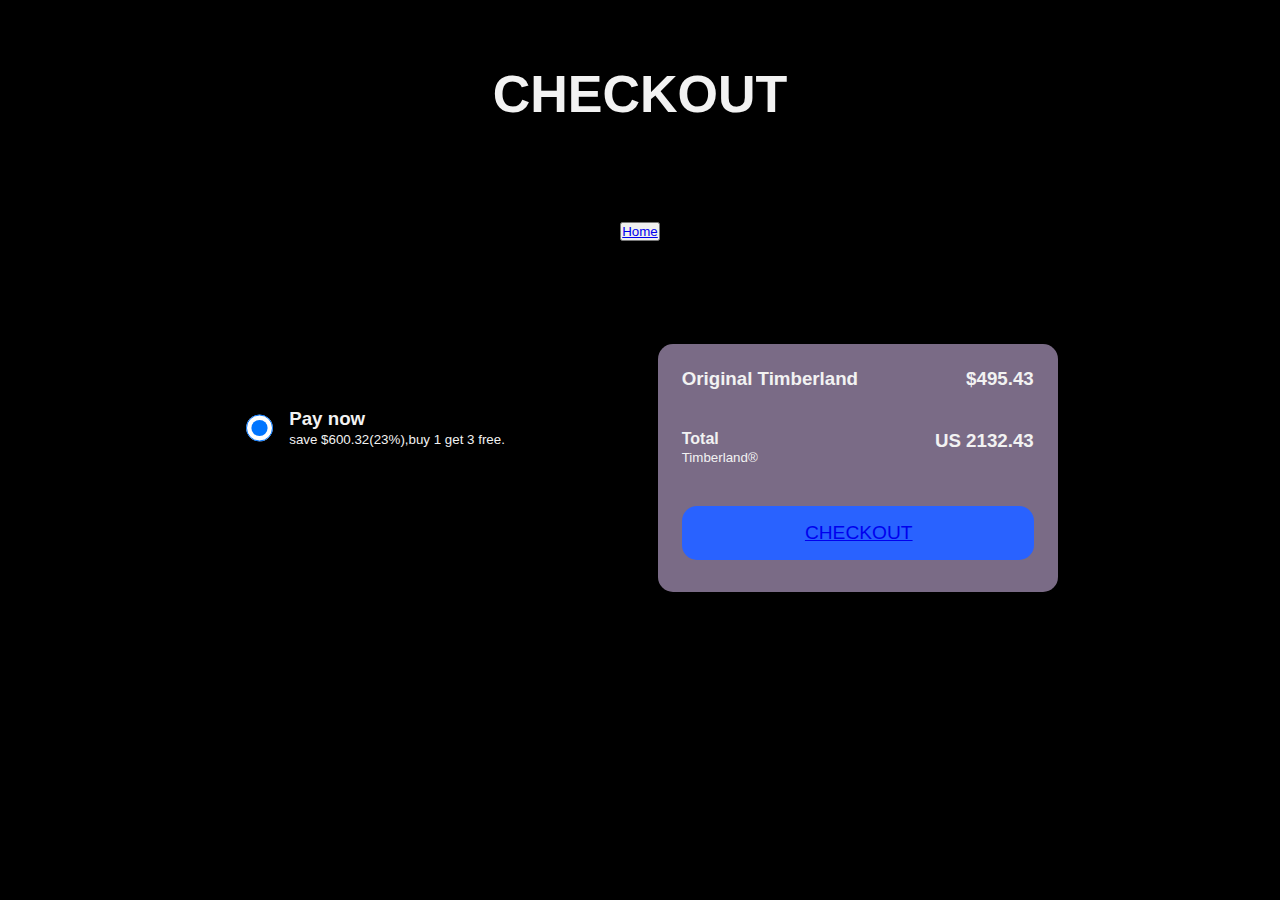
<file: index/html/project+3.html>
<!DOCTYPE html>
<html lang="en">
<head>
    <meta charset="UTF-8">
    <meta name="viewport" content="width=device-width, initial-scale=1.0">
    <title>Document</title>
    <link rel="stylesheet" href="/style.css/project+3.css">
</head>
<body>
    <h1 class="title">CHECKOUT</h1>
    <h3 class="title"><button><a href="index.html">Home</a></button></h3>
    <main class="container">
        <div class="plans-container">
         <label for="" class="plans annual-plan">
          <input type="radio" name="plans-container"id="annual-plan-select"
          checked
          class="plan-selector"
          value="annual-plan-select"/>
          <div class="annual-plan-descretion">
            <h3 class="plan-title">Pay now</h3>
            
            <small class="plan-description">
                save $600.32(23%),buy 1 get 3 free.
            </small> 

          </div>

          <!-- <h3>pay now</h3> -->
         </label>
         <label for="" class="plans annual-plan">

         </label>
            
         
        </div>
        <div class="checkout-container">
            <h3 class="plan-type">
                <span class="plan-type-description">Original Timberland</span>
                <span class="plan-type-amount">$495.43</span>
            </h3>
            <div class="billing">
             <div class="billing-description">
              <h4>Total</h4>
              <small class="billing-period">Timberland®</small>
             </div>
             <h3 class="billing-amout">US 2132.43</h3>
            </div>
            <button class="checkout-btn"><a href="/index/request.html">CHECKOUT</a></button>
        </div>
    </main>
</body>
</html>
</file>
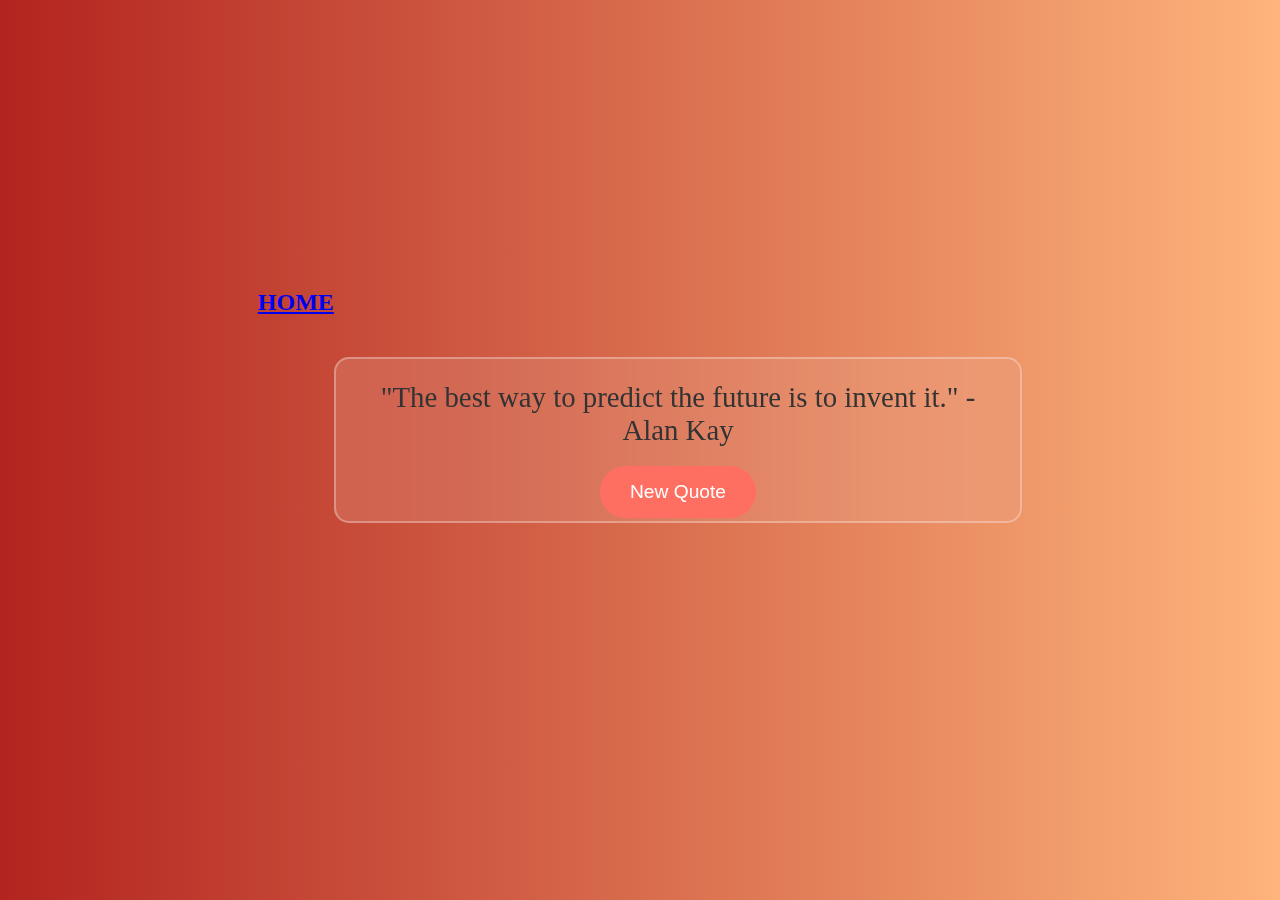
<file: index/html/quote.html>
<!DOCTYPE html>
<html lang="en">
<head>
    <meta charset="UTF-8">
    <meta name="viewport" content="width=device-width, initial-scale=1.0">
    <title>Quote Box with Popup</title>
    <link rel="stylesheet" href="/style.css/quote.css">
</head>
<body>

    <div class="HM">
        <h2><a href="/index/html/index.html">HOME</a></h2>
    </div>
    <div class="quote-box">
        <p class="quote-message" id="quoteMessage">"The best way to predict the future is to invent it." - Alan Kay</p>
        <button id="newQuoteButton">New Quote</button>
    </div>
    <!-- <div id="popup" class="popup">
        <div class="popup-content">
            <p id="popupMessage"></p>
            <button id="closePopupButton">Close</button>
        </div> -->
    </div>
    <script src="/script.js/quote.js"></script>
</body>
</html>
</file>
<file: project007.css>
body{
    background-color: rgb(234, 244, 246);
    /* padding: 10px; */
    /* margin: 10px; */
    margin: 0;
    padding: 0;
    font-family: Arial, Helvetica, sans-serif;
    

}

.Sam{
    text-align: center;
    display: flex;
    margin: auto;
    width: 80%;
    flex-wrap: wrap;
    justify-content: space-evenly;
    
}

.Sam1{
    text-align: center;
    display: flex;
    margin: auto;
    width: 80%;
    flex-wrap: wrap;
    justify-content: space-evenly;
    
}
.nav{
    font-style: italic;
    font-size: large;
    text-align: right;
    height: 58px;
    width: 95%;
    /* position: fixed; */
    border: 32px solid rgb(7, 7, 50);
    border-radius: 21px 23px 21px 23px;
background-color: #b2b2ed;}

.Personal{
    font-family: fantasy;
    font-style: oblique;
    font-size: x-large;
    padding-right: 79%;
   height: 30px;
   /* width: 100%; */
   text-transform: uppercase;
   /* border-radius: 23px 21px 23px 21px; */
}

.nav-bar{
    margin-top: auto;
    background-color: #b2b2ed;
    /* box-shadow: 0.9px 0.9px 12px 1px rgba(229, 190, 153, 0.5); */
    height: 96px;
    padding-top: 18px;
    box-sizing: border-box;
    /* position: fixed; */
    z-index: 9;
    display: flex;
    border-radius: 23px 21px 23px 21px;
    padding-top: 93px;

    width: 95%;

}
.nav-bar li{
    font-style:italic;
    font-size: xx-large;
    display: inline-block;
    padding-right: 45px;
    justify-content:space-around;
    /* color: #f7efef; */
       
}


li.e{
    background-color: rgb(145, 145, 248);
    width: 85px;
    height: 35px;
    color: rgb(228, 236, 236);
    border-radius: 50;
    box-sizing: border-box;
    padding-left: auto;
    padding-top: 2px;
}

.navigation{
    /* display: flex; */
    justify-content: space-between;
    padding: auto;
    padding-top: 1%;
    padding-left: 16%;
    font-size: small;
    
   
}


.e+li{
    margin-right: 700px;

}
.list{
    padding-left: 25%;
    
}
.list li:hover{
background-color: rgb(124, 124, 222);
}

.hero-container{
    box-shadow: #dbc0fa;
    /* text-shadow: #5715a3; */
    border-radius: 20px;
    display: flex;
    justify-content: space-around;
    padding-top: 200px;
    align-items: center;
    background-color: rgb(213, 235, 241);
    box-shadow: 5px 300px 45px rgb(198, 198, 230);
}


.hero-container1{
    box-shadow: #d3b9f1;
    text-shadow: #e4d4f5;
    border-radius: 20px;
    display: flex;
    justify-content: space-around;
    margin-top: 0px;
    padding-top: 10px;
    align-items: center;
    background-color: rgb(225, 211, 241);
    box-shadow: 5px 3px 45px rgb(198, 198, 230);
}
.more{
    border-radius: 20px;
    background-color: aqua;
    width: 210px;
    height: 50px;
    text-align: center;
    text-transform: uppercase;
    font-weight: bolder;
    padding-top: 3px;
    box-sizing: border-box;

}
.project{
    width: 40%;
    /* box-shadow: 10px 300px 45px rgb(198, 198, 230); */

}
.project h1{
    font-size: 40px;
    text-transform: uppercase;
    /* box-shadow: 10px 300px 45px rgb(198, 198, 230); */

}

.services{
text-align: center;
padding-top: 40px;
width: 400px;
margin: auto;
}

.my{
    text-transform: uppercase;
}

.sam{
    width: 300px;
}

.sam p + p{
    font-size: 14px;
}


.sam1{
    width: 300px;
}

.sam1 p + p{
    font-size: 14px;
}

.logo:hover{
    color: #b2b2ed;
}

.olami{
    background-color:#b2b2ed;
    color: #ebebeb;
    font-family: 'Oswald', sans-serif;
    font-size: 2rem;
    text-transform: uppercase;
    height: 200px;
    display: flex;
    align-items: center;
    justify-content: center;
   }
.ola{
    display: flex;
    justify-content: space-evenly;
    width: 100%;
    text-align: center;
}
.A1{
  font-size: 12px;

}

.ola div p{
    margin: 0;
}

.fathers{
    text-transform: capitalize;
    text-align: center;
    padding-top: 32px;
}

footer {
    background-color: #b2b2ed;
    color: rgb(90, 15, 150);
    text-align: center;
    padding: 20px;
    position:relative;
    bottom: 0;
    width: 96.8%;
}
footer a {
    color: #570ff1;
    text-decoration: none;
    margin: 0 10px;
}
footer a:hover {
    text-decoration: underline;
}
.email-input {
    margin: 10px 0;
}
.email-input input {
    padding: 10px;
    border: none;
    border-radius: 5px;
    width: 200px;
    max-width: 90%;
}
.email-input button {
    padding: 10px;
    border: none;
    background-color: #6329a9;
    color: #b2b2ed;
    border-radius: 5px;
    cursor: pointer;
}
.email-input button:hover {
    background-color: #b2b2ed;
}
@media (max-width: 900px) {
    .hero-container, .hero-container1 {
        flex-direction: column;
        padding-top: 60px;
    }
    .project, .image {
        width: 90%;
        text-align: center;
    }
    .nav-bar {
        flex-direction: column;
        height: auto;
        padding-top: 20px;
        width: 100%;
    }
    .nav-bar li {
        font-size: large;
        padding: 10px 0;
        display: block;
        text-align: left;
    }
    .list {
        padding-left: 0;
    }
    .Sam, .Sam1 {
        flex-direction: column;
        width: 98%;
    }
    .sam, .sam1 {
        width: 90%;
        margin-bottom: 20px;
    }
    .nav {
        width: 100%;
        border-width: 10px;
        font-size: medium;
        padding: 0;
    }
    .Personal {
        padding-right: 0;
        font-size: large;
    }
    footer {
        width: 100%;
        font-size: 14px;
        padding: 10px;
    }
}

@media (max-width: 600px) {
    .hero-container, .hero-container1 {
        flex-direction: column;
        padding-top: 30px;
    }
    .project, .image {
        width: 100%;
        text-align: center;
    }
    .nav-bar {
        flex-direction: column;
        height: auto;
        padding-top: 10px;
        width: 100%;
    }
    .nav-bar li {
        font-size: medium;
        padding: 8px 0;
        display: block;
        text-align: left;
    }
    .list {
        padding-left: 0;
    }
    .Sam, .Sam1 {
        flex-direction: column;
        width: 100%;
    }
    .sam, .sam1 {
        width: 100%;
        margin-bottom: 15px;
    }
    .nav {
        width: 100%;
        border-width: 5px;
        font-size: small;
        padding: 0;
    }
    .Personal {
        padding-right: 0;
        font-size: medium;
    }
    footer {
        width: 100%;
        font-size: 12px;
        padding: 8px;
    }
}
</file>
<file: style.css/project007.css>
body{
    background-color: rgb(234, 244, 246);
    /* padding: 10px; */
    /* margin: 10px; */
    margin: 0;
    padding: 0;
    font-family: Arial, Helvetica, sans-serif;
    

}

.Sam{
    text-align: center;
    display: flex;
    margin: auto;
    width: 80%;
    flex-wrap: wrap;
    justify-content: space-evenly;
    
}

.Sam1{
    text-align: center;
    display: flex;
    margin: auto;
    width: 80%;
    flex-wrap: wrap;
    justify-content: space-evenly;
    
}
.nav{
    font-style: italic;
    font-size: large;
    text-align: right;
    height: 58px;
    width: 95%;
    /* position: fixed; */
    border: 32px solid rgb(7, 7, 50);
    border-radius: 21px 23px 21px 23px;
background-color: #b2b2ed;}

.Personal{
    font-family: fantasy;
    font-style: oblique;
    font-size: x-large;
    padding-right: 79%;
   height: 30px;
   /* width: 100%; */
   text-transform: uppercase;
   /* border-radius: 23px 21px 23px 21px; */
}

.nav-bar{
    margin-top: auto;
    background-color: #b2b2ed;
    /* box-shadow: 0.9px 0.9px 12px 1px rgba(229, 190, 153, 0.5); */
    height: 96px;
    padding-top: 18px;
    box-sizing: border-box;
    /* position: fixed; */
    z-index: 9;
    display: flex;
    border-radius: 23px 21px 23px 21px;
    padding-top: 93px;

    width: 95%;

}
.nav-bar li{
    font-style:italic;
    font-size: xx-large;
    display: inline-block;
    padding-right: 45px;
    justify-content:space-around;
    /* color: #f7efef; */
       
}


li.e{
    background-color: rgb(145, 145, 248);
    width: 85px;
    height: 35px;
    color: rgb(228, 236, 236);
    border-radius: 50;
    box-sizing: border-box;
    padding-left: auto;
    padding-top: 2px;
}

.navigation{
    /* display: flex; */
    justify-content: space-between;
    padding: auto;
    padding-top: 1%;
    padding-left: 16%;
    font-size: small;
    
   
}


.e+li{
    margin-right: 700px;

}
.list{
    padding-left: 25%;
    
}
.list li:hover{
background-color: rgb(124, 124, 222);
}

.hero-container{
    box-shadow: #dbc0fa;
    /* text-shadow: #5715a3; */
    border-radius: 20px;
    display: flex;
    justify-content: space-around;
    padding-top: 200px;
    align-items: center;
    background-color: rgb(213, 235, 241);
    box-shadow: 5px 300px 45px rgb(198, 198, 230);
}


.hero-container1{
    box-shadow: #d3b9f1;
    text-shadow: #e4d4f5;
    border-radius: 20px;
    display: flex;
    justify-content: space-around;
    margin-top: 0px;
    padding-top: 10px;
    align-items: center;
    background-color: rgb(225, 211, 241);
    box-shadow: 5px 3px 45px rgb(198, 198, 230);
}
.more{
    border-radius: 20px;
    background-color: aqua;
    width: 210px;
    height: 50px;
    text-align: center;
    text-transform: uppercase;
    font-weight: bolder;
    padding-top: 3px;
    box-sizing: border-box;

}
.project{
    width: 40%;
    /* box-shadow: 10px 300px 45px rgb(198, 198, 230); */

}
.project h1{
    font-size: 40px;
    text-transform: uppercase;
    /* box-shadow: 10px 300px 45px rgb(198, 198, 230); */

}

.services{
text-align: center;
padding-top: 40px;
width: 400px;
margin: auto;
}

.my{
    text-transform: uppercase;
}

.sam{
    width: 300px;
}

.sam p + p{
    font-size: 14px;
}


.sam1{
    width: 300px;
}

.sam1 p + p{
    font-size: 14px;
}

.logo:hover{
    color: #b2b2ed;
}

.olami{
    background-color:#b2b2ed;
    color: #ebebeb;
    font-family: 'Oswald', sans-serif;
    font-size: 2rem;
    text-transform: uppercase;
    height: 200px;
    display: flex;
    align-items: center;
    justify-content: center;
   }
.ola{
    display: flex;
    justify-content: space-evenly;
    width: 100%;
    text-align: center;
}
.A1{
  font-size: 12px;

}

.ola div p{
    margin: 0;
}

.fathers{
    text-transform: capitalize;
    text-align: center;
    padding-top: 32px;
}

footer {
    background-color: #b2b2ed;
    color: rgb(90, 15, 150);
    text-align: center;
    padding: 20px;
    position:relative;
    bottom: 0;
    width: 96.8%;
}
footer a {
    color: #570ff1;
    text-decoration: none;
    margin: 0 10px;
}
footer a:hover {
    text-decoration: underline;
}
.email-input {
    margin: 10px 0;
}
.email-input input {
    padding: 10px;
    border: none;
    border-radius: 5px;
    width: 200px;
    max-width: 90%;
}
.email-input button {
    padding: 10px;
    border: none;
    background-color: #6329a9;
    color: #b2b2ed;
    border-radius: 5px;
    cursor: pointer;
}
.email-input button:hover {
    background-color: #b2b2ed;
}
@media (max-width: 100px) {
    footer {
        font-size: 14px;
    }
    footer a {
        display: block;
        margin: 5px 0;
    }
</file>
<file: Laughingquote.css>
body{
    align-items: center;
    margin: 0;
    display: flex;
    min-height: 100vh;
    justify-content: center;
    font-family: 'Courier New', Courier, monospace;
    background: linear-gradient(to left bottom,lightblue,rgb(57, 52, 52));
}


.container{

    background-color: rgba(174, 85, 85, 0.1);
    box-shadow: 0 6px 10px rgba(89, 54, 54, 0.3);
    padding: 30px ;
    border-radius: 305px;
    width: 50%;
    margin: 10px;
    text-align: center;

  }

  .heading{

    font-size: 35px;
    font: weight 600px;
  }
  .qoute{
    font-size: 30px;
    font-weight: 500px;
  }

  .author{

    font-size: 26px;
    margin: 10px;
    font-style: italic;
  }

  .btn{
    font-size: 25px;
    margin: 10px;
    border-radius: 15px;
    cursor: pointer;
    padding: 10px;
    margin-top: 15px;
    background-color: rgba(255, 255, 255, 0.3);
    border-color: rgba(255,255,255,.6);
    text-transform: uppercase;
    width: 150px;
  }

  .btn:hover{
    background-color: rgba(255, 255, 255, 0.3);
    box-shadow: 0 4px 4px rgba(0, 0, 0, 3);
    transition: all 200ms ease-in-out;
    color: gold;
  }


   .Gen{
    margin-top: 23%;

  }

  @media (max-width: 900px) {
  .container {
    width: 80vw;
    padding: 20px;
    border-radius: 80px;
  }
  .heading {
    font-size: 28px;
  }
  .qoute {
    font-size: 22px;
  }
  .author {
    font-size: 18px;
  }
  .btn {
    font-size: 18px;
    width: 120px;
    padding: 8px;
  }
}

@media (max-width: 600px) {
  body {
    padding: 0 2vw;
    min-height: 100vh;
  }
  .container {
    width: 98vw;
    min-width: 0;
    padding: 10px;
    border-radius: 30px;
    margin: 5px;
  }
  .heading {
    font-size: 20px;
  }
  .qoute {
    font-size: 16px;
  }
  .author {
    font-size: 14px;
  }
  .btn {
    font-size: 15px;
    width: 100px;
    padding: 6px;
  }
  .Gen {
    margin-top: 10%;
  }
}

/* Make all images responsive if you add any */
img {
  max-width: 100%;
  height: auto;
  display: block;
}
</file>
<file: style.css/link.css>
body {
    background-color: rgb(234, 244, 246);
    margin: 0;
    padding: 0;
    font-family: Arial, Helvetica, sans-serif;
}

.nav {
    width: 100%;
    background-color: #b2b2ed;
    position: fixed;
    top: 0;
    z-index: 10;
}

.nav-table {
    width: 100%;
    border-collapse: collapse;
}

.personal-cell {
    width: 20%;
    padding: 10px;
}

.nav-bar-cell {
    width: 80%;
    padding: 10px;
}

.Personal {
    font-family: fantasy;
    font-style: oblique;
    font-size: x-large;
    text-transform: uppercase;
}

.nav-bar {
    display: flex;
    list-style: none;
    margin: 0;
    padding: 0;
}

.nav-bar li {
    margin: 0 10px;
    font-style: italic;
    font-size: xx-large;
}

.list {
    display: flex;
    padding-left: 192px;
}

.list li:hover {
    background-color: rgb(124, 124, 222);
}

.list a {
    text-decoration: none;
    color: inherit;
}

.list a:hover {
    text-decoration: underline;
}

.content {
    margin-top: 100px; /* Adjust based on the height of the nav */
    padding: 20px;
    border: 34px solid rgb(7, 7, 50);
    border-radius: 21px 23px 21px 23px;
    background-color: #b2b2ed;
    box-shadow: 0.9px 0.9px 12px 1px rgba(229, 190, 153, 0.5);
    width: 50%;
    margin: auto;
    margin-top: 14%;

}


.content-table {
    width: 100%;
    border-collapse: collapse;
    margin-top: 20px;
}

.content-table td {
    padding: 20px;
    vertical-align: top;
}

.list1, .list2 {
    list-style: none;
    padding: 0;
}

.list1 li, .list2 li {
    padding: 10px;
    background-color: #f2f2f2;
    margin-bottom: 10px;
    border-radius: 5px;
}

.list1 li:hover, .list2 li:hover {
    background-color: #e0e0e0;
}
</file>
<file: project+1.css>
body{
    background-color: #f2f2f2;
    margin:3px;
    padding: 7px; 
    border: 12px solid;
    width: 95%;
}
/* 
.Parent-container{
    margin-top: 32px;
    display: flex;
    width: 1px;
    align-items: center;
}  */


.card {
    box-shadow: 0 4px 8px 0 rgba(0, 0, 0, 0.2);
    max-width: 300px;
    margin: auto;
    text-align: center;
    font-family: arial;
  }
  
  .price {
    color: grey;
    font-size: 22px;
  }
  
  .card button {
    border: none;
    outline: 0;
    padding: 12px;
    color: white;
    background-color: #000;
    text-align: center;
    cursor: pointer;
    width: 100%;
    font-size: 18px;
  }
  
  .card button:hover {
    opacity: 0.7;
  }




.discount-circle {
    width: 50px;
    height: 50px; 
    background-color: #ff6347; 
    border-radius: 50%; 
    display: flex;
    justify-content: center;
    align-items: center;
    color: white;
    font-weight: bold;
    text-align: center;
} 

 .discount-text {
    font-size: 10px; 
}

.gross{
padding-right: 2%; 
 font-family: cursive;
 padding-left: 2%;
}


.discount{
    padding: 12px;
} 
.cart{
    box-shadow: 2px 2px lightblue;
    width:  190px;  
    /* border: 2px solid; */
    border-radius: 23px;
    text-align: center;


}



.out{
    box-shadow: 2px 2px lightblue;
    width: 190px;
    /* border: 2px solid; */
    flex-wrap: wrap;
    border-radius: 23px;
    text-align: center;


}
.pa{
    /* text-align: center; */
    margin-left: 74px;
    
}
.you{
    margin-bottom: 43px;
}

.pant:hover{
    position: relative;
    display: inline-block;
    overflow: hidden;
    padding: 0.5rem 0;
    color: #6617c0;
    /* border: 3px solid; */
}

.cart:hover{
    position: relative;
    display: inline-block;
    overflow: hidden;
    padding: 0.5rem 0;
    color: #6617c0;
     /* border: 3px solid; */
}

.out:hover{
    position: relative;
    display: inline-block;
    overflow: hidden;
    padding: 0.5rem 0;
    color: #6617c0;
    /* border: 3px solid; */
}


  

.add{
    padding-top: 48px;
    font-family: cursive;
    padding-bottom: 44px;
    border-radius: 23px;
    /* border: 12px solid; */
    flex-wrap: wrap;
}


.MenuWrap {
    background-color: indigo;
    font-family: 'Oswald', sans-serif;
    font-size: 1.6rem;
    min-height: 2.75rem;
    display: flex;
    align-items: center;
    padding: 0 1rem;
    height: 49px;
   }
   .ListItem,
   .LastItem {
    color: #ebebeb;
    text-decoration: none;
   }
   .ListItem {
    margin-right: 1rem;
   }
   .LastItem {
    margin-left: auto;
   }

   .subscribe {
    margin: 0 auto; 
    max-width: 400px; 
}

.email-input {
    padding: 10px; 
    width: 70%; 
    margin-right: 10px; 
    border: none; 
    border-radius: 5px;
}

.subscribe-button {
    padding: 10px 20px; 
    background-color: #ff6347;
    color: white; 
    border-radius: 5px; 
    margin-top: 15px;
}

.subscribe-button:hover {
    background-color: #ff4500; 
}
.add{
    padding-top: 48px;
    font-family: cursive;
    padding-bottom: 44px;
    border-radius: 23px;
    /* border: 12px solid; */
    flex-wrap: wrap;
}


.guniversity{
    padding-top: 32px;
    padding-right: 159px;
    text-align: center;

}

.description{
    text-align: start;
    justify-content: space-evenly;
    padding-right: 21%;


}
.ava{
    font-family: cursive;
    /* border: 1px solid; */
    padding-right: 23px;
    flex-wrap: wrap;
    border: 1 solid;
}


.features{
    text-align: start;
    justify-content: space-evenly;
    margin: 1px;

}

    
   
.Sam{
    text-align: center;
    display: flex;
    margin: 5px;
    width: 96%;
    justify-content: space-evenly;
    flex-wrap: wrap;
}

.services{
    width: 74px;
    margin: 10px;
}



.footer {
    margin-top: 34px;
    display: flex;
    flex-wrap: wrap;
    background-color: #333; 
    color: white; 
    text-align: center; 
    padding: 1px 0; 
    position: relative; 
    bottom: 0;
    width: 100%; 

}

.footer-links {
    margin-right: 13px;
    /* margin-left: 1px; */
    margin-top: 70px;
  padding: 2px;  
  text-align: center;  
  font-size: 30px;  
    /* justify-content:space-between ; */
}

.fa-facebook {  
    background: #333333;  
    color: white; 
    margin: 6px; 
 
  }  

  .fa-twitter {  
    background: #333333;  
    color: white; 
    margin: 6px; 
 
  }  

  .fa-pinterest{  
    background: #333333;  
    color: white; 
    margin: 6px; 
 
  }  

  .fa-linkedin{  
    background: #333333;  
    color: white;
    margin: 6px; 
  
  }  


  .fa-instagram{  
    background: #333333;  
    color: white; 
    margin: 6px; 
  }  

.footer-item {
    color: white; 
    text-decoration: none; 
    margin: 0 15px; 
}

.footer-item:hover {
    text-decoration: underline;
}

.ross{
    display: flex;
    flex-wrap: wrap;
    margin-left: 19px;
    margin-top: 22px;
    width: 69px;
    font-family: cursive;
    font-size: x-large;
}
.social{
    margin-left: 31px;
}

.cate1{
    margin-left: 2%;
    margin-right: 1%;
    width: 100px;
    align-items: center;
}

.customer1{
    margin-left: 4%;
    margin-right: 3%;
    width: 1px;
    align-items: center;
    width:232px ;
    /* display: flex; */
}

.cust1{
    margin-top: 12px;
    font-family: cursive;
    font-size: large; 
    /* display: flex; */
}

.customer{
    margin-left: 61px;
    /* margin-right: px; */
    width: 101px;
    align-items: center;
    width:210px ;
}

.cust{
    margin-top: 12px;
    font-family: cursive;
    font-size: large; 
}

 .cate{
    margin-top: 12px;
    font-family: cursive;
    font-size: large;
 }

 .ex{
    margin-bottom: 4px;
    display: flex;
    flex-wrap: wrap;
    margin-left: 22px;
    width: 195px;
}

.copy{
    text-align: center;
    margin-left: 297px;
    padding-top: 30px;
}

.copy1{
    text-align: center;
    display: flex;
    margin-left: 323px;
   
}

.de{
    width: 300px;
}

/* Responsive Styles */
@media (max-width: 1024px) {
  body {
    width: 100%;
    padding: 5px;
    border-width: 6px;
  }
  .Sam {
    width: 98%;
    flex-direction: column;
    align-items: center;
  }
  .sam, .out, .cart {
    width: 80%;
    margin-bottom: 20px;
  }
  .footer {
    flex-direction: column;
    font-size: 15px;
    padding: 10px 0;
    width: 100%;
  }
  .copy, .copy1 {
    margin-left: 0;
    text-align: center;
    padding-top: 10px;
  }
}

@media (max-width: 700px) {
  body {
    width: 100%;
    padding: 2px;
    border-width: 2px;
  }
  .Sam {
    width: 100%;
    flex-direction: column;
    align-items: center;
  }
  .sam, .out, .cart {
    width: 98%;
    margin-bottom: 15px;
  }
  .footer, .footer-links {
    flex-direction: column;
    font-size: 13px;
    padding: 8px 0;
    width: 100%;
  }
  .ross, .social, .cate1, .customer, .customer1, .footer-links {
    margin-left: 0;
    margin-right: 0;
    width: 100%;
    text-align: center;
  }
  .copy, .copy1 {
    margin-left: 0;
    text-align: center;
    padding-top: 5px;
  }
  .ex {
    width: 100%;
    margin-left: 0;
  }
  .description, .features {
    padding-right: 0;
    text-align: left;
  }
  .MenuWrap {
    font-size: 1.1rem;
    padding: 0 0.5rem;
    height: auto;
  }
}

@media (max-width: 500px) {
  body {
    width: 100%;
    padding: 1px;
    border-width: 1px;
  }
  .Sam {
    width: 100%;
    flex-direction: column;
    align-items: center;
  }
  .sam, .out, .cart {
    width: 100%;
    margin-bottom: 10px;
  }
  .footer, .footer-links {
    flex-direction: column;
    font-size: 11px;
    padding: 5px 0;
    width: 100%;
  }
  .ross, .social, .cate1, .customer, .customer1, .footer-links {
    margin-left: 0;
    margin-right: 0;
    width: 100%;
    text-align: center;
  }
  .copy, .copy1 {
    margin-left: 0;
    text-align: center;
    padding-top: 3px;
  }
  .ex {
    width: 100%;
    margin-left: 0;
  }
  .MenuWrap {
    font-size: 1rem;
    padding: 0 0.2rem;
    height: auto;
  }
  .email-input,
  .subscribe-button {
    width: 100%;
    margin: 5px 0;
    box-sizing: border-box;
  }
}

/* Make all images responsive */
img {
  max-width: 100%;
  height: auto;
  display: block;
}
</file>
<file: project+3.css>
*{
    margin: 0;
    padding: 0;
    box-sizing: border-box;
}
:root{
    --primary-color:#f2f2f2;
    ---secondary-color:#000000;
    --tertiary-color:#2962ff;
    --quaternary-color:#7a6b86;
    --quinary-color:#131722;
}
body{
    font-family: sans-serif;
    background-color: var(---secondary-color);
    color: var(--primary-color);
}
.title{
    font-size: 52px;
    text-align: center;
    margin: 4rem 0;

}
.container{
    display: flex;
    gap: 2rem;
    flex-direction: row;
    justify-content: center;
    align-items: center;
    margin-top: 2rem;
}
.annual-plan, .monthly-plan{
    display: grid;
    grid-template-columns: 1fr 8fr 3fr;
    gap: 1rem;
    width: 100%;
    padding: 1.5rem;
}
.checkout-container{
    display: flex;
    flex-direction: column;
    justify-content: center;
    align-items: center;
    gap: 1rem;
    min-width: 400px;
    margin-top: 2rem;
    background-color: var(--quaternary-color);
    padding: 1.5rem;
    border-radius: 15px;
    .plan-type,
    .billing,
    .checkout-btn{
        width: 100%;
        padding-bottom: 1rem;
        margin-bottom: 0.5rem;
        display: flex;
        justify-content: space-between;
        &:nth-child(1){
            border-radius: 1px solid var(--quaternary-color);

        }
        &:nth-child(3) {
            background-color: var(--tertiary-color);
            border: none;
            outline: none;
            color: var(--primary-color);
            cursor: pointer;
            border-radius: 15px;
            padding: 1rem 35%;
            font-size: 1.2rem;
            transition: all 0.3s ease-in-out;
            &:hover{
                background-color: var(--quaternary-color);
            }
        }
    }

}

/* Responsive Styles */
@media (max-width: 900px) {
  .title {
    font-size: 2rem;
    margin: 2rem 0;
  }
  .container {
    flex-direction: column;
    gap: 1rem;
    width: 98vw;
    align-items: stretch;
  }
  .annual-plan, .monthly-plan {
    grid-template-columns: 1fr 3fr;
    gap: 0.5rem;
    padding: 1rem;
  }
  .checkout-container {
    min-width: 90vw;
    padding: 1rem;
  }
}

@media (max-width: 600px) {
  .title {
    font-size: 1.3rem;
    margin: 1rem 0;
  }
  .container {
    flex-direction: column;
    gap: 0.5rem;
    width: 100vw;
    align-items: stretch;
    padding: 0 2vw;
  }
  .annual-plan, .monthly-plan {
    grid-template-columns: 1fr;
    gap: 0.5rem;
    padding: 0.5rem;
  }
  .checkout-container {
    min-width: 98vw;
    padding: 0.5rem;
    border-radius: 8px;
  }
  .plan-type,
  .billing,
  .checkout-btn {
    flex-direction: column;
    align-items: stretch;
    font-size: 1rem;
    padding-bottom: 0.5rem;
  }
}

/* Make images and buttons always responsive if present */
img, button {
  max-width: 100%;
  height: auto;
  display: block;
  box-sizing: border-box;
}
</file>
<file: quote.css>
@keyframes bounce {
    0%, 100% {
        transform: translate(-50%, -50%) translateY(0);
    }
    50% {
        transform: translate(-50%, -50%) translateY(-20px);
    }
}

body {
    font-family: cursive;
    display: flex;
    justify-content: center;
    align-items: center;
    height: 100vh;
    background: linear-gradient(to right, #ac110ceb, #feb47b);
    margin: 0;
    color: #fff;
}

.quote-box {
    width: 53%;
    text-align: center;
    background-color: rgba(255, 255, 255, 0.1);
    padding: 3px;
    border-radius: 15px;
    box-shadow: 200px 400px 300px rgba(162, 124, 74, 0);
    backdrop-filter: blur(100px);
    -webkit-backdrop-filter: blur(100px);
    border: 2px solid rgba(255, 255, 255, 0.3);
    margin-bottom: 20px;
}

.quote-message {
    font-size: 1.8em;
    font-weight: 300;
    margin: 0;
    padding: 19px;
    color: #333;
}

button {
    background-color: #007bff;
    color: white;
    border: none;
    padding: 10px 20px;
    border-radius: 5px;
    cursor: pointer;
    font-size: 1em;
    transition: background-color 0.3s ease, box-shadow 0.3s ease;
}

button:hover {
    background-color: #0056b3;
    box-shadow: 0 4px 15px rgba(0, 0, 0, 0.2);
}

#newQuoteButton {
    padding: 15px 30px;
    font-size: 1.2em;
    color: #fff;
    background-color: #ff6f61;
    border: none;
    border-radius: 30px;
    cursor: pointer;
    transition: background-color 0.3s ease, box-shadow 0.3s ease;
}

#newQuoteButton:hover {
    background-color: #ff3b2f;
    box-shadow: 0 4px 15px rgba(0, 0, 0, 0.2);
}

.popup {
    display: none;
    position: fixed;
    top: 25%;
    left: 25%;
    transform: translate(-5%, -5%);
    width: 200px;
    height: 150px;
    background-color:  #8f4640;
    border-radius: 15px;
    box-shadow: 0 91px 60px rgba(0, 0, 0, 0.3);
    animation: bounce 3s;
    border: 23px solid;
}

.popup-content {
    position: absolute;
    top: 50%;
    left: 50%;
    transform: translate(-50%, -50%);
    text-align: center;
    color: #fff;
    font-size: 1.2em;
    padding: 20px;
    background-color: rgba(0, 0, 0, 0.5); /* Transparent background for better text visibility */
    border-radius: 10px;
}

#closePopupButton {
    margin-top: 10px;
    padding: 10px 20px;
    font-size: 1em;
    color: #fff;
    background-color: #ff3b2f;
    border: none;
    border-radius: 30px;
    cursor: pointer;
    transition: background-color 0.3s ease, box-shadow 0.3s ease;
}

#closePopupButton:hover {
    background-color: #d32f2f;
    box-shadow: 0 4px 15px rgba(0, 0, 0, 0.2);
}

.HM{
    margin-bottom: 23%;
}
</file>
<file: style.css/request.css>
body {
    background-color: #f2f2f2;
    font-family: Arial, Helvetica, sans-serif;
    margin: 0;
    padding: 0;
}

.container {
    max-width: 600px;
    margin: 50px auto;
    padding: 20px;
    background-color: #fff;
    box-shadow: 0 0 10px rgba(0, 0, 0, 0.1);
    border-radius: 8px;
}

h1 {
    text-align: center;
    color: #333;
}

.form-group {
    margin-bottom: 15px;
}

label {
    display: block;
    margin-bottom: 5px;
    color: #333;
}

input[type="text"],
input[type="email"],
input[type="tel"],
textarea {
    width: 100%;
    padding: 10px;
    border: 1px solid #ccc;
    border-radius: 4px;
    box-sizing: border-box;
}

button {
    width: 100%;
    padding: 10px;
    background-color: #1c0f4a;
    color: white;
    border: none;
    border-radius: 4px;
    cursor: pointer;
}

button:hover {
    background-color: #5661da;
}
</file>
<file: style.css/Laughingquote.css>
body{
    align-items: center;
    margin: 0;
    display: flex;
    min-height: 100vh;
    justify-content: center;
    font-family: 'Courier New', Courier, monospace;
    background: linear-gradient(to left bottom,lightblue,rgb(57, 52, 52));
}


.container{

    background-color: rgba(174, 85, 85, 0.1);
    box-shadow: 0 6px 10px rgba(89, 54, 54, 0.3);
    padding: 30px ;
    border-radius: 305px;
    width: 50%;
    margin: 10px;
    text-align: center;

  }

  .heading{

    font-size: 35px;
    font: weight 600px;
  }
  .qoute{
    font-size: 30px;
    font-weight: 500px;
  }

  .author{

    font-size: 26px;
    margin: 10px;
    font-style: italic;
  }

  .btn{
    font-size: 25px;
    margin: 10px;
    border-radius: 15px;
    cursor: pointer;
    padding: 10px;
    margin-top: 15px;
    background-color: rgba(255, 255, 255, 0.3);
    border-color: rgba(255,255,255,.6);
    text-transform: uppercase;
    width: 150px;
  }

  .btn:hover{
    background-color: rgba(255, 255, 255, 0.3);
    box-shadow: 0 4px 4px rgba(0, 0, 0, 3);
    transition: all 200ms ease-in-out;
    color: gold;
  }


   .Gen{
    margin-top: 23%;

  }
</file>
<file: style.css/project+1.css>
body{
    background-color: #f2f2f2;
    margin:3px;
    padding: 7px; 
    border: 12px solid;
    width: 95%;
}
/* 
.Parent-container{
    margin-top: 32px;
    display: flex;
    width: 1px;
    align-items: center;
}  */


.card {
    box-shadow: 0 4px 8px 0 rgba(0, 0, 0, 0.2);
    max-width: 300px;
    margin: auto;
    text-align: center;
    font-family: arial;
  }
  
  .price {
    color: grey;
    font-size: 22px;
  }
  
  .card button {
    border: none;
    outline: 0;
    padding: 12px;
    color: white;
    background-color: #000;
    text-align: center;
    cursor: pointer;
    width: 100%;
    font-size: 18px;
  }
  
  .card button:hover {
    opacity: 0.7;
  }




.discount-circle {
    width: 50px;
    height: 50px; 
    background-color: #ff6347; 
    border-radius: 50%; 
    display: flex;
    justify-content: center;
    align-items: center;
    color: white;
    font-weight: bold;
    text-align: center;
} 

 .discount-text {
    font-size: 10px; 
}

.gross{
padding-right: 2%; 
 font-family: cursive;
 padding-left: 2%;
}


.discount{
    padding: 12px;
} 
.cart{
    box-shadow: 2px 2px lightblue;
    width:  190px;  
    /* border: 2px solid; */
    border-radius: 23px;
    text-align: center;


}



.out{
    box-shadow: 2px 2px lightblue;
    width: 190px;
    /* border: 2px solid; */
    flex-wrap: wrap;
    border-radius: 23px;
    text-align: center;


}
.pa{
    /* text-align: center; */
    margin-left: 74px;
    
}
.you{
    margin-bottom: 43px;
}

.pant:hover{
    position: relative;
    display: inline-block;
    overflow: hidden;
    padding: 0.5rem 0;
    color: #6617c0;
    /* border: 3px solid; */
}

.cart:hover{
    position: relative;
    display: inline-block;
    overflow: hidden;
    padding: 0.5rem 0;
    color: #6617c0;
     /* border: 3px solid; */
}

.out:hover{
    position: relative;
    display: inline-block;
    overflow: hidden;
    padding: 0.5rem 0;
    color: #6617c0;
    /* border: 3px solid; */
}


  

.add{
    padding-top: 48px;
    font-family: cursive;
    padding-bottom: 44px;
    border-radius: 23px;
    /* border: 12px solid; */
    flex-wrap: wrap;
}


.MenuWrap {
    background-color: indigo;
    font-family: 'Oswald', sans-serif;
    font-size: 1.6rem;
    min-height: 2.75rem;
    display: flex;
    align-items: center;
    padding: 0 1rem;
    height: 49px;
   }
   .ListItem,
   .LastItem {
    color: #ebebeb;
    text-decoration: none;
   }
   .ListItem {
    margin-right: 1rem;
   }
   .LastItem {
    margin-left: auto;
   }

   .subscribe {
    margin: 0 auto; 
    max-width: 400px; 
}

.email-input {
    padding: 10px; 
    width: 70%; 
    margin-right: 10px; 
    border: none; 
    border-radius: 5px;
}

.subscribe-button {
    padding: 10px 20px; 
    background-color: #ff6347;
    color: white; 
    border-radius: 5px; 
    margin-top: 15px;
}

.subscribe-button:hover {
    background-color: #ff4500; 
}
.add{
    padding-top: 48px;
    font-family: cursive;
    padding-bottom: 44px;
    border-radius: 23px;
    /* border: 12px solid; */
    flex-wrap: wrap;
}


.guniversity{
    padding-top: 32px;
    padding-right: 159px;
    text-align: center;

}

.description{
    text-align: start;
    justify-content: space-evenly;
    padding-right: 21%;


}
.ava{
    font-family: cursive;
    /* border: 1px solid; */
    padding-right: 23px;
    flex-wrap: wrap;
    border: 1 solid;
}


.features{
    text-align: start;
    justify-content: space-evenly;
    margin: 1px;

}

    
   
.Sam{
    text-align: center;
    display: flex;
    margin: 5px;
    width: 96%;
    justify-content: space-evenly;
    flex-wrap: wrap;
}

.services{
    width: 74px;
    margin: 10px;
}



.footer {
    margin-top: 34px;
    display: flex;
    flex-wrap: wrap;
    background-color: #333; 
    color: white; 
    text-align: center; 
    padding: 1px 0; 
    position: relative; 
    bottom: 0;
    width: 100%; 

}

.footer-links {
    margin-right: 13px;
    /* margin-left: 1px; */
    margin-top: 70px;
  padding: 2px;  
  text-align: center;  
  font-size: 30px;  
    /* justify-content:space-between ; */
}

.fa-facebook {  
    background: #333333;  
    color: white; 
    margin: 6px; 
 
  }  

  .fa-twitter {  
    background: #333333;  
    color: white; 
    margin: 6px; 
 
  }  

  .fa-pinterest{  
    background: #333333;  
    color: white; 
    margin: 6px; 
 
  }  

  .fa-linkedin{  
    background: #333333;  
    color: white;
    margin: 6px; 
  
  }  


  .fa-instagram{  
    background: #333333;  
    color: white; 
    margin: 6px; 
  }  

.footer-item {
    color: white; 
    text-decoration: none; 
    margin: 0 15px; 
}

.footer-item:hover {
    text-decoration: underline;
}

.ross{
    display: flex;
    flex-wrap: wrap;
    margin-left: 19px;
    margin-top: 22px;
    width: 69px;
    font-family: cursive;
    font-size: x-large;
}
.social{
    margin-left: 31px;
}

.cate1{
    margin-left: 2%;
    margin-right: 1%;
    width: 100px;
    align-items: center;
}

.customer1{
    margin-left: 4%;
    margin-right: 3%;
    width: 1px;
    align-items: center;
    width:232px ;
    /* display: flex; */
}

.cust1{
    margin-top: 12px;
    font-family: cursive;
    font-size: large; 
    /* display: flex; */
}

.customer{
    margin-left: 61px;
    /* margin-right: px; */
    width: 101px;
    align-items: center;
    width:210px ;
}

.cust{
    margin-top: 12px;
    font-family: cursive;
    font-size: large; 
}

 .cate{
    margin-top: 12px;
    font-family: cursive;
    font-size: large;
 }

 .ex{
    margin-bottom: 4px;
    display: flex;
    flex-wrap: wrap;
    margin-left: 22px;
    width: 195px;
}

.copy{
    text-align: center;
    margin-left: 297px;
    padding-top: 30px;
}

.copy1{
    text-align: center;
    display: flex;
    margin-left: 323px;
   
}

.de{
    width: 300px;
}
</file>
<file: style.css/project+3.css>
*{
    margin: 0;
    padding: 0;
    box-sizing: border-box;
}
:root{
    --primary-color:#f2f2f2;
    ---secondary-color:#000000;
    --tertiary-color:#2962ff;
    --quaternary-color:#7a6b86;
    --quinary-color:#131722;
}
body{
    font-family: sans-serif;
    background-color: var(---secondary-color);
    color: var(--primary-color);
}
.title{
    font-size: 52px;
    text-align: center;
    margin: 4rem 0;

}
.container{
    display: flex;
    gap: 2rem;
    flex-direction: row;
    justify-content: center;
    align-items: center;
    margin-top: 2rem;
}
.annual-plan, .monthly-plan{
    display: grid;
    grid-template-columns: 1fr 8fr 3fr;
    gap: 1rem;
    width: 100%;
    padding: 1.5rem;
}
.checkout-container{
    display: flex;
    flex-direction: column;
    justify-content: center;
    align-items: center;
    gap: 1rem;
    min-width: 400px;
    margin-top: 2rem;
    background-color: var(--quaternary-color);
    padding: 1.5rem;
    border-radius: 15px;
    .plan-type,
    .billing,
    .checkout-btn{
        width: 100%;
        padding-bottom: 1rem;
        margin-bottom: 0.5rem;
        display: flex;
        justify-content: space-between;
        &:nth-child(1){
            border-radius: 1px solid var(--quaternary-color);

        }
        &:nth-child(3) {
            background-color: var(--tertiary-color);
            border: none;
            outline: none;
            color: var(--primary-color);
            cursor: pointer;
            border-radius: 15px;
            padding: 1rem 35%;
            font-size: 1.2rem;
            transition: all 0.3s ease-in-out;
            &:hover{
                background-color: var(--quaternary-color);
            }
        }
    }

}
</file>
<file: style.css/quote.css>
@keyframes bounce {
    0%, 100% {
        transform: translate(-50%, -50%) translateY(0);
    }
    50% {
        transform: translate(-50%, -50%) translateY(-20px);
    }
}

body {
    font-family: cursive;
    display: flex;
    justify-content: center;
    align-items: center;
    height: 100vh;
    background: linear-gradient(to right, #ac110ceb, #feb47b);
    margin: 0;
    color: #fff;
}

.quote-box {
    width: 53%;
    text-align: center;
    background-color: rgba(255, 255, 255, 0.1);
    padding: 3px;
    border-radius: 15px;
    box-shadow: 200px 400px 300px rgba(162, 124, 74, 0);
    backdrop-filter: blur(100px);
    -webkit-backdrop-filter: blur(100px);
    border: 2px solid rgba(255, 255, 255, 0.3);
    margin-bottom: 20px;
}

.quote-message {
    font-size: 1.8em;
    font-weight: 300;
    margin: 0;
    padding: 19px;
    color: #333;
}

button {
    background-color: #007bff;
    color: white;
    border: none;
    padding: 10px 20px;
    border-radius: 5px;
    cursor: pointer;
    font-size: 1em;
    transition: background-color 0.3s ease, box-shadow 0.3s ease;
}

button:hover {
    background-color: #0056b3;
    box-shadow: 0 4px 15px rgba(0, 0, 0, 0.2);
}

#newQuoteButton {
    padding: 15px 30px;
    font-size: 1.2em;
    color: #fff;
    background-color: #ff6f61;
    border: none;
    border-radius: 30px;
    cursor: pointer;
    transition: background-color 0.3s ease, box-shadow 0.3s ease;
}

#newQuoteButton:hover {
    background-color: #ff3b2f;
    box-shadow: 0 4px 15px rgba(0, 0, 0, 0.2);
}

.popup {
    display: none;
    position: fixed;
    top: 25%;
    left: 25%;
    transform: translate(-5%, -5%);
    width: 200px;
    height: 150px;
    background-color:  #8f4640;
    border-radius: 15px;
    box-shadow: 0 91px 60px rgba(0, 0, 0, 0.3);
    animation: bounce 3s;
    border: 23px solid;
}

.popup-content {
    position: absolute;
    top: 50%;
    left: 50%;
    transform: translate(-50%, -50%);
    text-align: center;
    color: #fff;
    font-size: 1.2em;
    padding: 20px;
    background-color: rgba(0, 0, 0, 0.5); /* Transparent background for better text visibility */
    border-radius: 10px;
}

#closePopupButton {
    margin-top: 10px;
    padding: 10px 20px;
    font-size: 1em;
    color: #fff;
    background-color: #ff3b2f;
    border: none;
    border-radius: 30px;
    cursor: pointer;
    transition: background-color 0.3s ease, box-shadow 0.3s ease;
}

#closePopupButton:hover {
    background-color: #d32f2f;
    box-shadow: 0 4px 15px rgba(0, 0, 0, 0.2);
}

.HM{
    margin-bottom: 23%;
}
</file>
